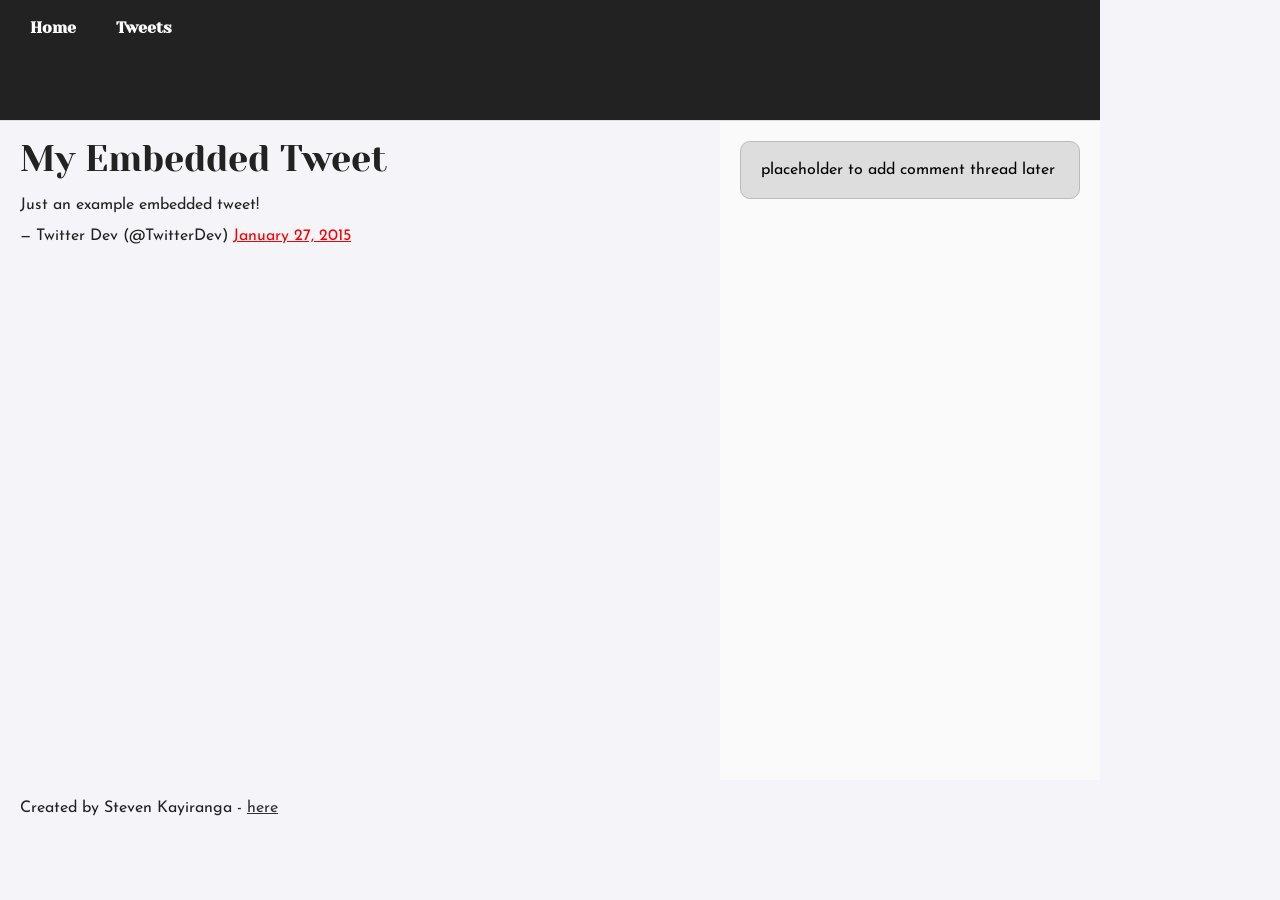
<file: css_basic/tweets.html>
<!DOCTYPE html>
<html lang="en">
<head>
    <meta charset="UTF-8">
    <meta name="viewport" content="width=device-width, initial-scale=1.0">
    <title>Tweets</title>

    <link href="base.css" rel="stylesheet">
    <link href="styles.css" rel="stylesheet">
</head>
<body>
    <header>
        <ul>
            <li><a href="index.html">Home</a></li>
            <li><a href="tweets.html">Tweets</a></li>
        </ul>
    </header>

    <main>
        <article>
            <h1>My Embedded Tweet</h1>

            <blockquote class="twitter-tweet">
                <p lang="en" dir="ltr">Just an example embedded tweet!</p>
                — Twitter Dev (@TwitterDev)
                <a href="https://twitter.com/TwitterDev/status/560070183650213889">January 27, 2015</a>
            </blockquote>
            <script async src="https://platform.twitter.com/widgets.js" charset="utf-8"></script>

        </article>

        <aside>
            <p>placeholder to add comment thread later</p>
        </aside>
    </main>

    <footer>
        <p>Created by Steven Kayiranga - <a href="https://www.google.com" target="_blank">here</a></p>
    </footer>
</body>
</html>
</file>
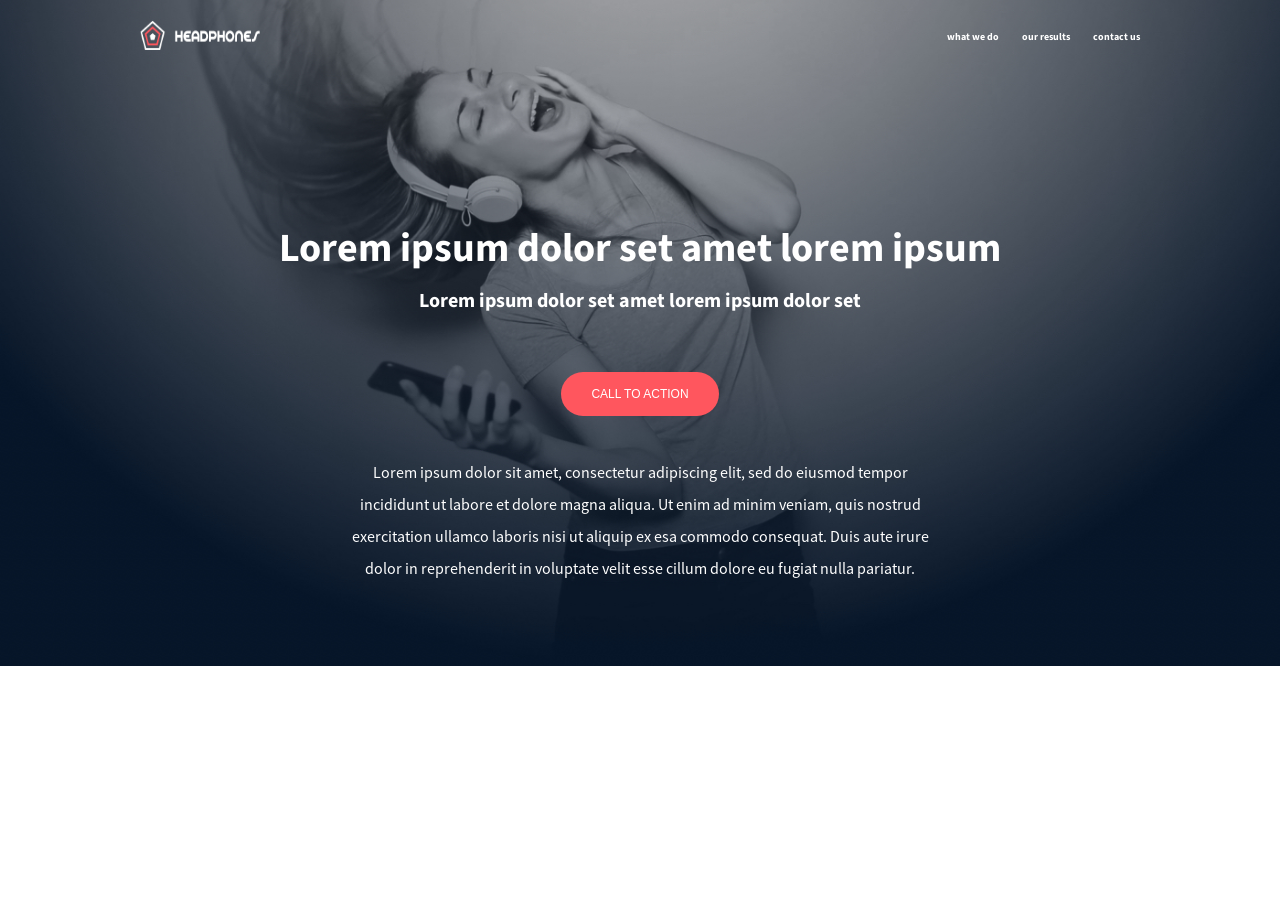
<file: headphones/0-index.html>
<!DOCTYPE html>
<html lang="en">
<head>
    <meta charset="UTF-8">
    <title>Headphones Website</title>
    <link rel="stylesheet" href="0-styles.css">

    <!-- SourceSansPro Black Font -->
    <link href="https://fonts.googleapis.com/css2?family=Source+Sans+Pro:wght@900&display=swap" rel="stylesheet">
</head>

<body>
    <header>
        <div class="container header-content">
            <div class="logo">
                <img src="logo_headphones.png" alt="Logo">
            </div>

            <nav class="nav-links">
                <a href="#">what we do</a>
                <a href="#">our results</a>
                <a href="#">contact us</a>
            </nav>
        </div>
    </header>

    <section class="hero container">
        <h1>Lorem ipsum dolor set amet lorem ipsum</h1>
        <h2>Lorem ipsum dolor set amet lorem ipsum dolor set</h2>

        <button class="cta-btn">CALL TO ACTION</button>

        <p class="welcome-text">
            Lorem ipsum dolor sit amet, consectetur adipiscing elit, sed do eiusmod tempor incididunt ut labore et dolore magna aliqua. Ut enim ad minim veniam, quis nostrud exercitation ullamco laboris nisi ut aliquip ex esa commodo consequat. Duis aute irure dolor in reprehenderit in voluptate velit esse cillum dolore eu fugiat nulla pariatur.
        </p>
    </section>

</body>
</html>
</file>
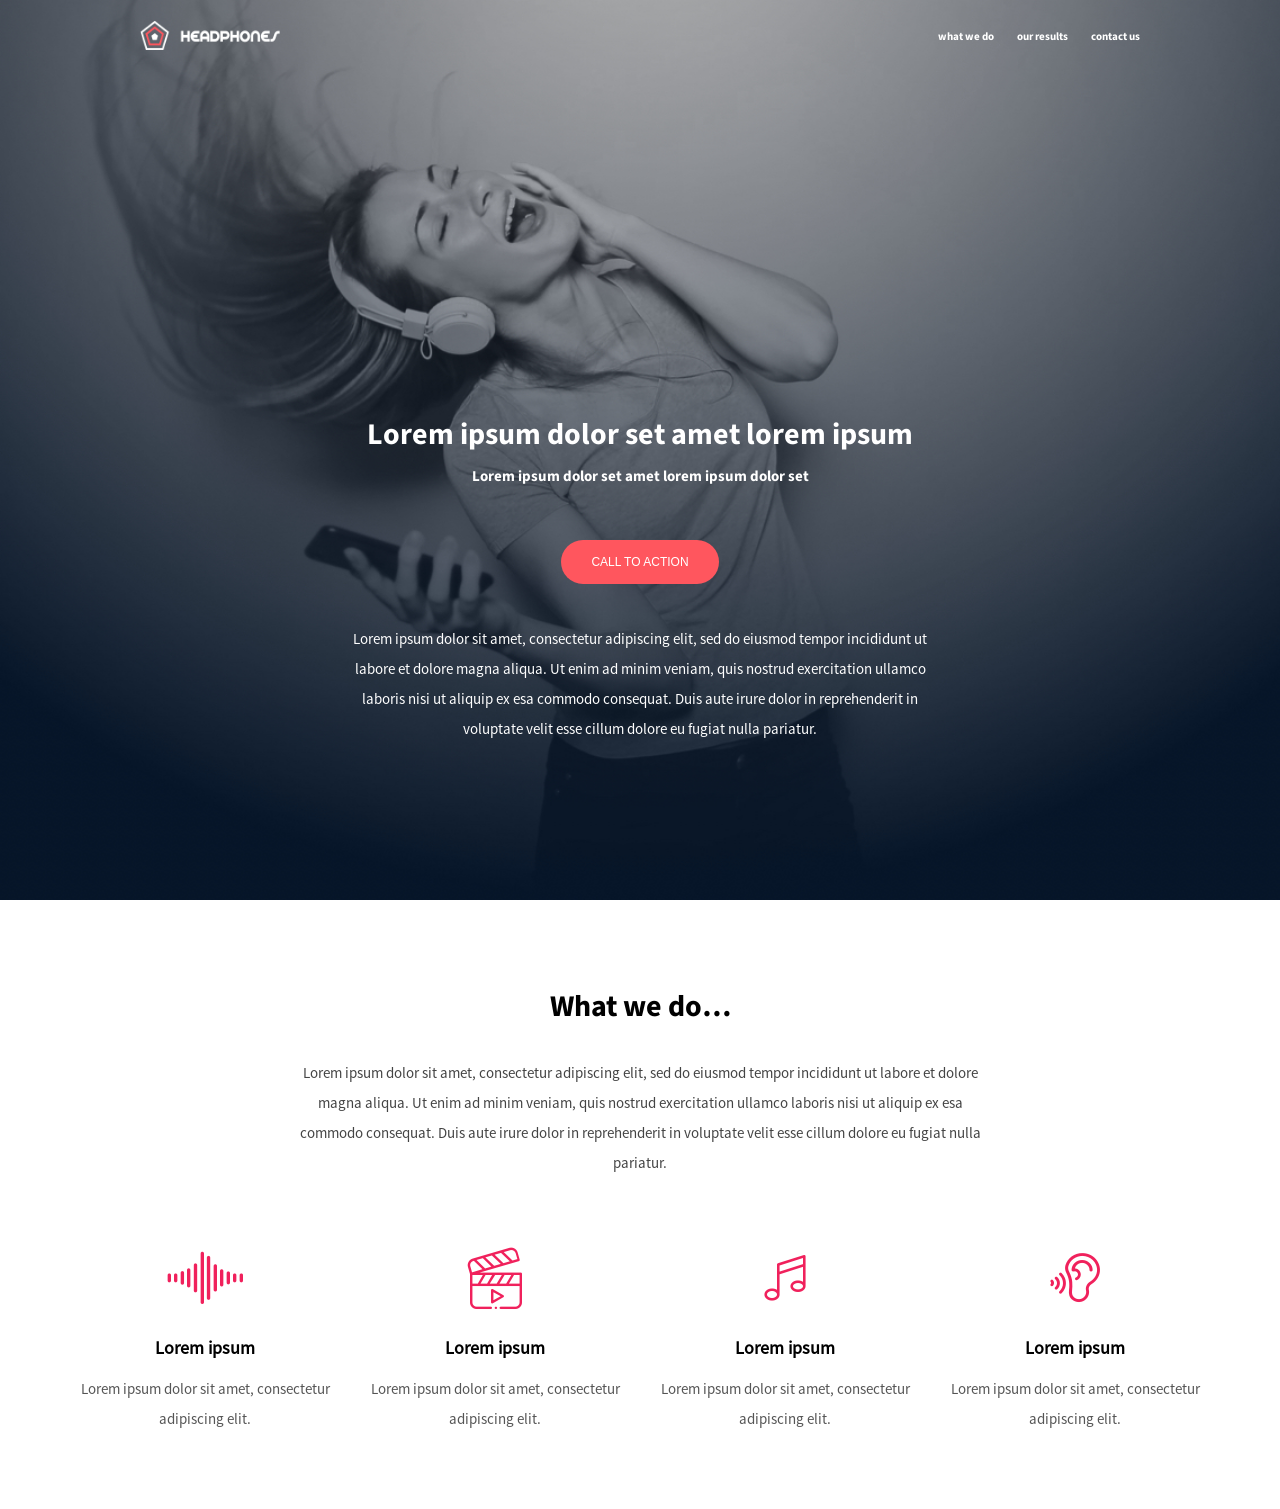
<file: headphones/1-index.html>
<!DOCTYPE html>
<html lang="en">
<head>
    <meta charset="UTF-8">
    <title>Headphones Website</title>
    <link rel="stylesheet" href="1-styles.css">
    <!-- SourceSansPro Black Font -->
    <link href="https://fonts.googleapis.com/css2?family=Source+Sans+Pro:wght@900&display=swap" rel="stylesheet">
</head>

<body>
    <div class="top-section"
     <header>
        <div class="container header-content">
            <div class="logo">
                <img src="logo_headphones.png" alt="Logo">
            </div>

            <nav class="nav-links">
                <a href="#">what we do</a>
                <a href="#">our results</a>
                <a href="#">contact us</a>
            </nav>
        </div>
     </header>

    <section class="hero container">
        <h1>Lorem ipsum dolor set amet lorem ipsum</h1>
        <h2>Lorem ipsum dolor set amet lorem ipsum dolor set</h2>

        <button class="cta-btn">CALL TO ACTION</button>

        <p class="welcome-text">
            Lorem ipsum dolor sit amet, consectetur adipiscing elit, sed do eiusmod tempor incididunt ut labore et dolore magna aliqua. Ut enim ad minim veniam, quis nostrud exercitation ullamco laboris nisi ut aliquip ex esa commodo consequat. Duis aute irure dolor in reprehenderit in voluptate velit esse cillum dolore eu fugiat nulla pariatur.
        </p>
    </section>
</div>

    <!-- WHAT WE DO SECTION -->
<section id="what-we-do" class="what-section">
    <h2>What we do…</h2>

    <p class="what-desc">
        Lorem ipsum dolor sit amet, consectetur adipiscing elit, sed do eiusmod tempor incididunt ut labore et dolore magna aliqua. Ut enim ad minim veniam, quis nostrud exercitation ullamco laboris nisi ut aliquip ex esa commodo consequat. Duis aute irure dolor in reprehenderit in voluptate velit esse cillum dolore eu fugiat nulla pariatur.
    </p>

    <div class="icon-row">
        <div class="icon-box">
            <i class="icon-e90e"></i>
            <h3>Lorem ipsum</h3>
            <p>Lorem ipsum dolor sit amet, consectetur adipiscing elit.</p>
        </div>

        <div class="icon-box">
            <i class="icon-e910"></i>
            <h3>Lorem ipsum</h3>
            <p>Lorem ipsum dolor sit amet, consectetur adipiscing elit.</p>
        </div>

        <div class="icon-box">
            <i class="icon-e90d"></i>
            <h3>Lorem ipsum</h3>
            <p>Lorem ipsum dolor sit amet, consectetur adipiscing elit.</p>
        </div>

        <div class="icon-box">
            <i class="icon-e909"></i>
            <h3>Lorem ipsum</h3>
            <p>Lorem ipsum dolor sit amet, consectetur adipiscing elit.</p>
        </div>
    </div>
</section>

</body>
</html>

</body>
</html>
</file>
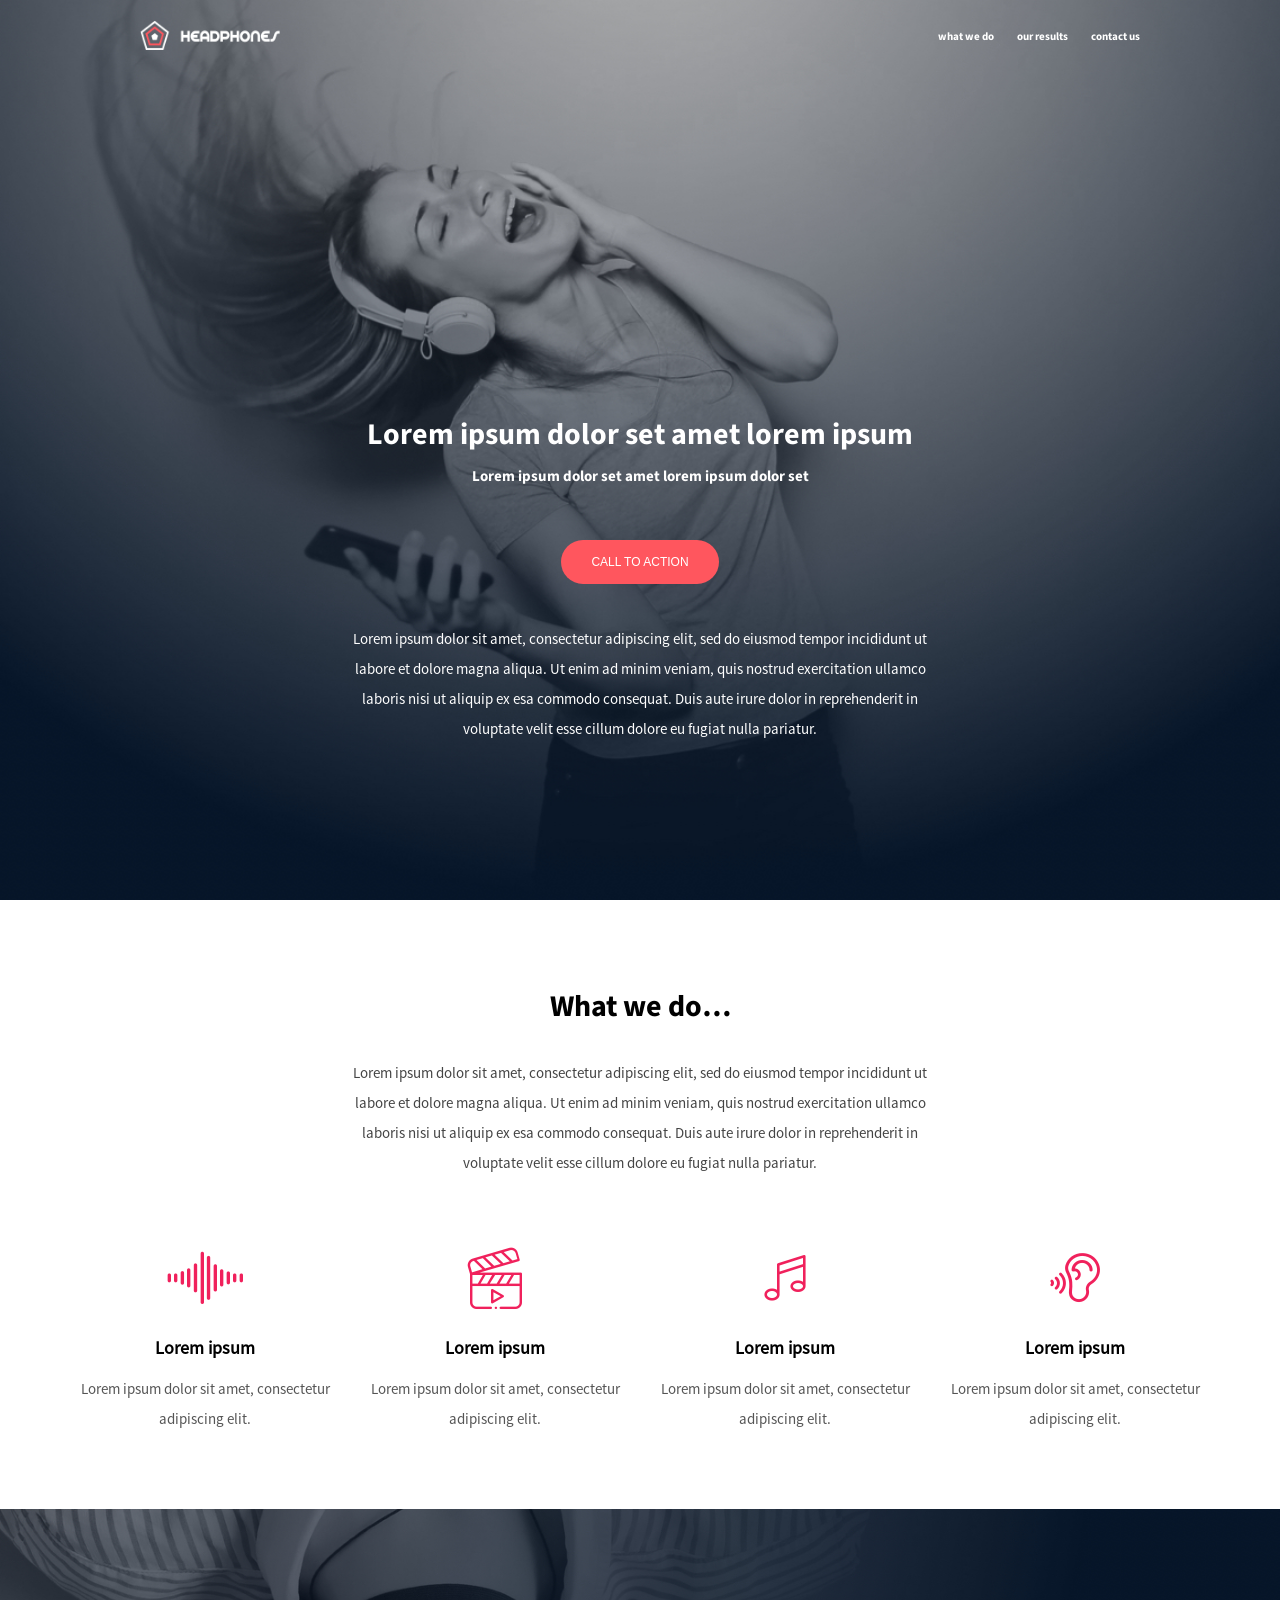
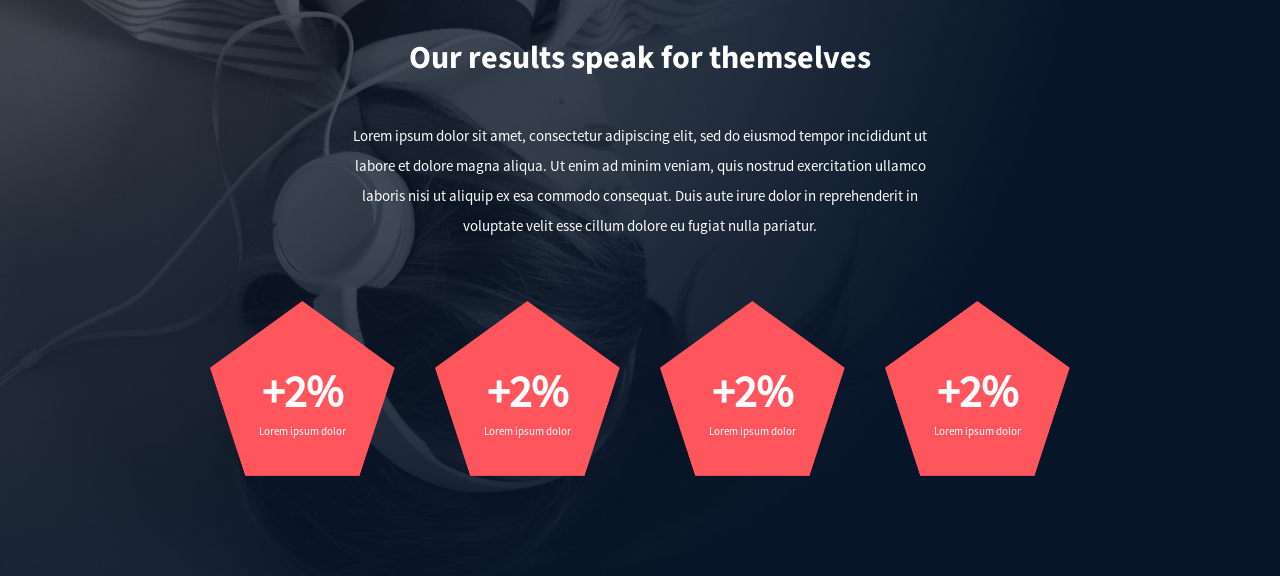
<file: headphones/2-index.html>
<!DOCTYPE html>
<html lang="en">
<head>
    <meta charset="UTF-8">
    <title>Headphones Website</title>
    <link rel="stylesheet" href="2-styles.css">
    <!-- SourceSansPro Black Font -->
    <link href="https://fonts.googleapis.com/css2?family=Source+Sans+Pro:wght@900&display=swap" rel="stylesheet">
</head>

<body>
    <div class="top-section"
     <header>
        <div class="container header-content">
            <div class="logo">
                <img src="logo_headphones.png" alt="Logo">
            </div>

            <nav class="nav-links">
                <a href="#">what we do</a>
                <a href="#">our results</a>
                <a href="#">contact us</a>
            </nav>
        </div>
     </header>

    <section class="hero container">
        <h1>Lorem ipsum dolor set amet lorem ipsum</h1>
        <h2>Lorem ipsum dolor set amet lorem ipsum dolor set</h2>

        <button class="cta-btn">CALL TO ACTION</button>

        <p class="welcome-text">
            Lorem ipsum dolor sit amet, consectetur adipiscing elit, sed do eiusmod tempor incididunt ut labore et dolore magna aliqua. Ut enim ad minim veniam, quis nostrud exercitation ullamco laboris nisi ut aliquip ex esa commodo consequat. Duis aute irure dolor in reprehenderit in voluptate velit esse cillum dolore eu fugiat nulla pariatur.
        </p>
    </section>
</div>

    <!-- WHAT WE DO SECTION -->
<section id="what-we-do" class="what-section">
    <h2>What we do…</h2>

    <p class="what-desc">
        Lorem ipsum dolor sit amet, consectetur adipiscing elit, sed do eiusmod tempor incididunt ut labore et dolore magna aliqua. Ut enim ad minim veniam, quis nostrud exercitation ullamco laboris nisi ut aliquip ex esa commodo consequat. Duis aute irure dolor in reprehenderit in voluptate velit esse cillum dolore eu fugiat nulla pariatur.
    </p>

    <div class="icon-row">
        <div class="icon-box">
            <i class="icon-e90e"></i>
            <h3>Lorem ipsum</h3>
            <p>Lorem ipsum dolor sit amet, consectetur adipiscing elit.</p>
        </div>

        <div class="icon-box">
            <i class="icon-e910"></i>
            <h3>Lorem ipsum</h3>
            <p>Lorem ipsum dolor sit amet, consectetur adipiscing elit.</p>
        </div>

        <div class="icon-box">
            <i class="icon-e90d"></i>
            <h3>Lorem ipsum</h3>
            <p>Lorem ipsum dolor sit amet, consectetur adipiscing elit.</p>
        </div>

        <div class="icon-box">
            <i class="icon-e909"></i>
            <h3>Lorem ipsum</h3>
            <p>Lorem ipsum dolor sit amet, consectetur adipiscing elit.</p>
        </div>
    </div>
</section>

<!-- OUR RESULTS SECTION -->
<section id="our-results" class="results-section">
    <div class="results-content">
        <h2>Our results speak for themselves</h2>

        <p class="results-text">
            Lorem ipsum dolor sit amet, consectetur adipiscing elit, sed do eiusmod tempor 
            incididunt ut labore et dolore magna aliqua. Ut enim ad minim veniam, quis 
            nostrud exercitation ullamco laboris nisi ut aliquip ex esa commodo consequat. 
            Duis aute irure dolor in reprehenderit in voluptate velit esse cillum dolore eu 
            fugiat nulla pariatur.
        </p>

        <div class="pentagon-row">
            <div class="pentagon-item">
                <div class="pentagon-img">
                    <img src="pentagone.png" alt="pentagon">
                    <div class="pentagon-text">
                        <h3>+2%</h3>
                        <p>Lorem ipsum dolor</p>
                    </div>
                </div>
            </div>

            <div class="pentagon-item">
                <div class="pentagon-img">
                    <img src="pentagone.png" alt="pentagon">
                    <div class="pentagon-text">
                        <h3>+2%</h3>
                        <p>Lorem ipsum dolor</p>
                    </div>
                </div>
            </div>

            <div class="pentagon-item">
                <div class="pentagon-img">
                    <img src="pentagone.png" alt="pentagon">
                    <div class="pentagon-text">
                        <h3>+2%</h3>
                        <p>Lorem ipsum dolor</p>
                    </div>
                </div>
            </div>

            <div class="pentagon-item">
                <div class="pentagon-img">
                    <img src="pentagone.png" alt="pentagon">
                    <div class="pentagon-text">
                        <h3>+2%</h3>
                        <p>Lorem ipsum dolor</p>
                    </div>
                </div>
            </div>
        </div>

    </div>
</section>

</body>
</html>
</file>
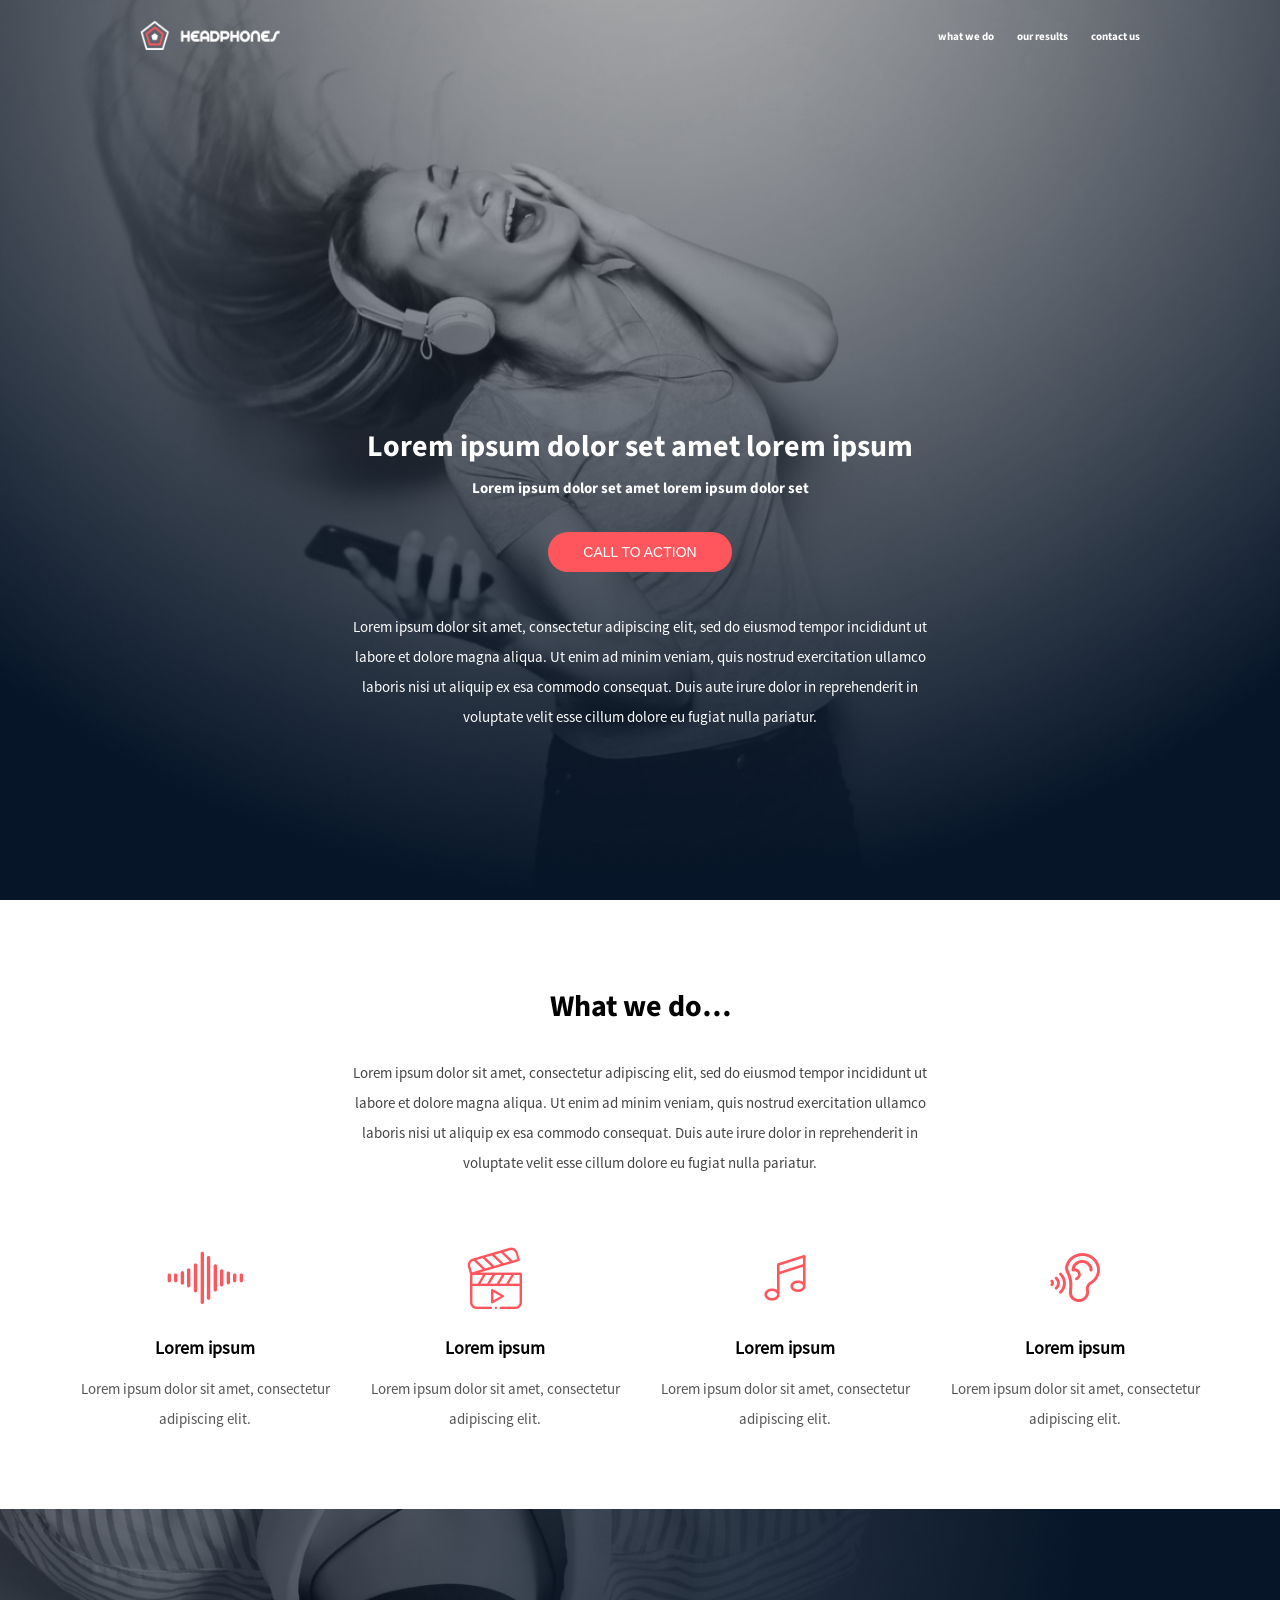
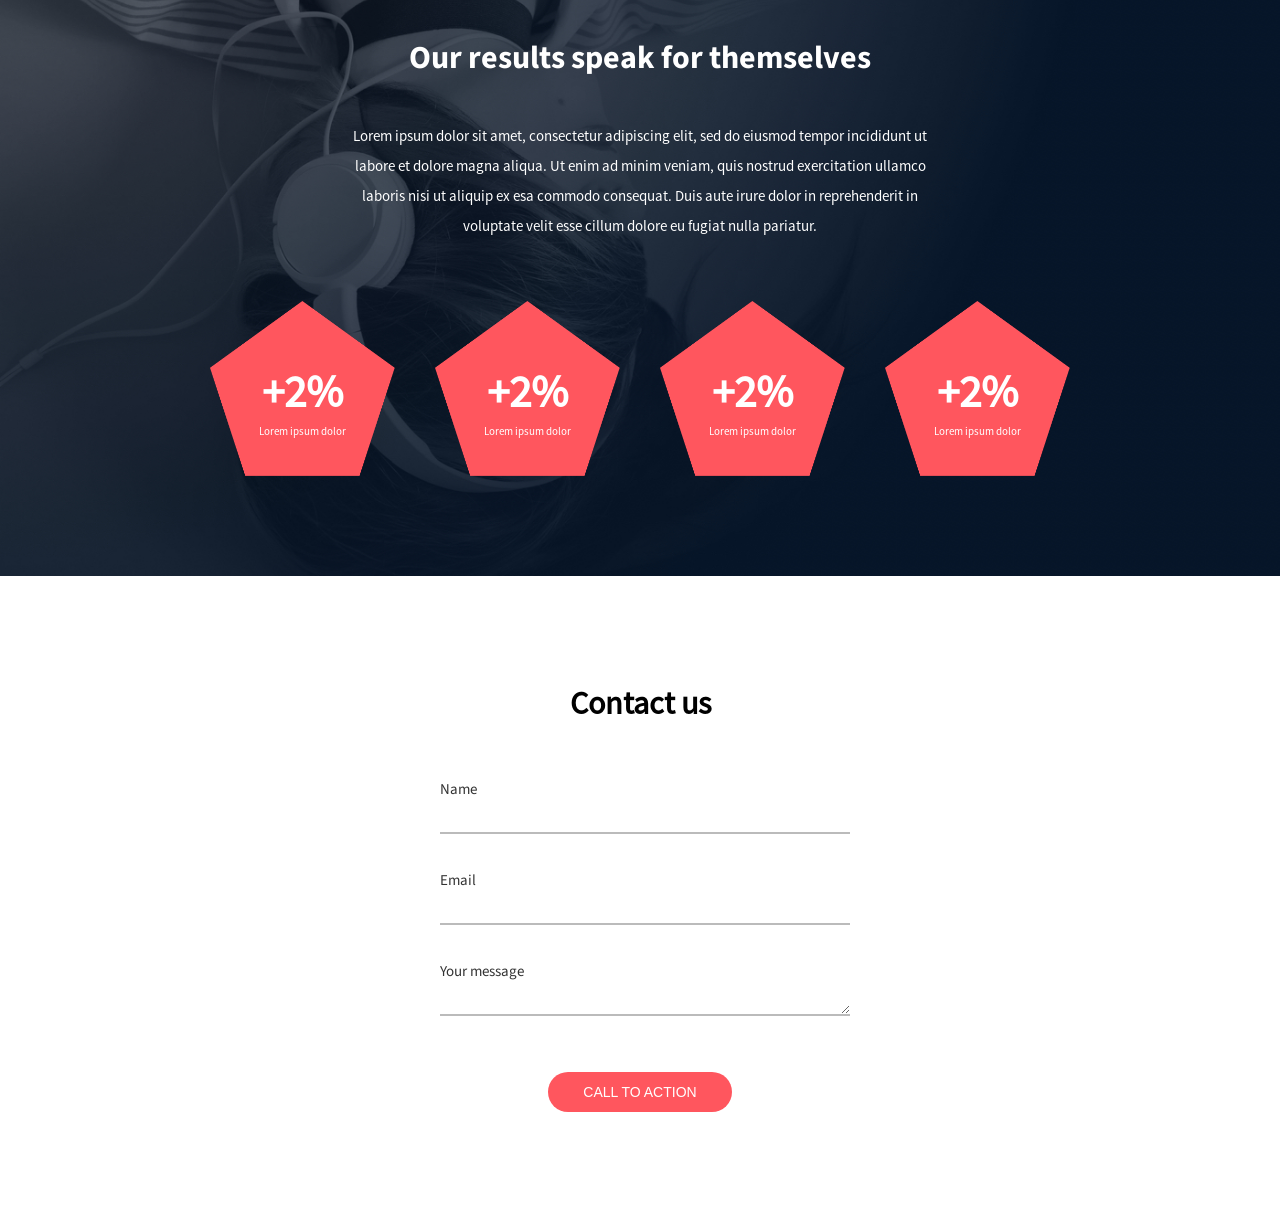
<file: headphones/3-index.html>
<!DOCTYPE html>
<html lang="en">
<head>
    <meta charset="UTF-8">
    <title>Headphones Website</title>
    <link rel="stylesheet" href="3-styles.css">
    <!-- SourceSansPro Black Font -->
    <link href="https://fonts.googleapis.com/css2?family=Source+Sans+Pro:wght@900&display=swap" rel="stylesheet">
</head>

<body>
    <div class="top-section"
     <header>
        <div class="container header-content">
            <div class="logo">
                <img src="logo_headphones.png" alt="Logo">
            </div>

            <nav class="nav-links">
                <a href="#">what we do</a>
                <a href="#">our results</a>
                <a href="#">contact us</a>
            </nav>
        </div>
     </header>

    <section class="hero container">
        <h1>Lorem ipsum dolor set amet lorem ipsum</h1>
        <h2>Lorem ipsum dolor set amet lorem ipsum dolor set</h2>

        <button class="cta-btn">CALL TO ACTION</button>

        <p class="welcome-text">
            Lorem ipsum dolor sit amet, consectetur adipiscing elit, sed do eiusmod tempor incididunt ut labore et dolore magna aliqua. Ut enim ad minim veniam, quis nostrud exercitation ullamco laboris nisi ut aliquip ex esa commodo consequat. Duis aute irure dolor in reprehenderit in voluptate velit esse cillum dolore eu fugiat nulla pariatur.
        </p>
    </section>
</div>

    <!-- WHAT WE DO SECTION -->
<section id="what-we-do" class="what-section">
    <h2>What we do…</h2>

    <p class="what-desc">
        Lorem ipsum dolor sit amet, consectetur adipiscing elit, sed do eiusmod tempor incididunt ut labore et dolore magna aliqua. Ut enim ad minim veniam, quis nostrud exercitation ullamco laboris nisi ut aliquip ex esa commodo consequat. Duis aute irure dolor in reprehenderit in voluptate velit esse cillum dolore eu fugiat nulla pariatur.
    </p>

    <div class="icon-row">
        <div class="icon-box">
            <i class="icon-e90e"></i>
            <h3>Lorem ipsum</h3>
            <p>Lorem ipsum dolor sit amet, consectetur adipiscing elit.</p>
        </div>

        <div class="icon-box">
            <i class="icon-e910"></i>
            <h3>Lorem ipsum</h3>
            <p>Lorem ipsum dolor sit amet, consectetur adipiscing elit.</p>
        </div>

        <div class="icon-box">
            <i class="icon-e90d"></i>
            <h3>Lorem ipsum</h3>
            <p>Lorem ipsum dolor sit amet, consectetur adipiscing elit.</p>
        </div>

        <div class="icon-box">
            <i class="icon-e909"></i>
            <h3>Lorem ipsum</h3>
            <p>Lorem ipsum dolor sit amet, consectetur adipiscing elit.</p>
        </div>
    </div>
</section>

<!-- OUR RESULTS SECTION -->
<section id="our-results" class="results-section">
    <div class="results-content">
        <h2>Our results speak for themselves</h2>

        <p class="results-text">
            Lorem ipsum dolor sit amet, consectetur adipiscing elit, sed do eiusmod tempor 
            incididunt ut labore et dolore magna aliqua. Ut enim ad minim veniam, quis 
            nostrud exercitation ullamco laboris nisi ut aliquip ex esa commodo consequat. 
            Duis aute irure dolor in reprehenderit in voluptate velit esse cillum dolore eu 
            fugiat nulla pariatur.
        </p>

        <div class="pentagon-row">
            <div class="pentagon-item">
                <div class="pentagon-img">
                    <img src="pentagone.png" alt="pentagon">
                    <div class="pentagon-text">
                        <h3>+2%</h3>
                        <p>Lorem ipsum dolor</p>
                    </div>
                </div>
            </div>

            <div class="pentagon-item">
                <div class="pentagon-img">
                    <img src="pentagone.png" alt="pentagon">
                    <div class="pentagon-text">
                        <h3>+2%</h3>
                        <p>Lorem ipsum dolor</p>
                    </div>
                </div>
            </div>

            <div class="pentagon-item">
                <div class="pentagon-img">
                    <img src="pentagone.png" alt="pentagon">
                    <div class="pentagon-text">
                        <h3>+2%</h3>
                        <p>Lorem ipsum dolor</p>
                    </div>
                </div>
            </div>

            <div class="pentagon-item">
                <div class="pentagon-img">
                    <img src="pentagone.png" alt="pentagon">
                    <div class="pentagon-text">
                        <h3>+2%</h3>
                        <p>Lorem ipsum dolor</p>
                    </div>
                </div>
            </div>
        </div>

    </div>
</section>
<!--Contact Section-->
<section class="contact-section" id="contact">
    <h2>Contact us</h2>

    <form class="contact-form">
        <div class="form-group">
            <label>Name</label>
            <input type="text" required>
        </div>

        <div class="form-group">
            <label>Email</label>
            <input type="email" required>
        </div>

        <div class="form-group">
            <label>Your message</label>
            <textarea rows="1" required></textarea>
        </div>

        <button class="cta-btn">CALL TO ACTION</button>
    </form>
</section>


</body>
</html>
</file>
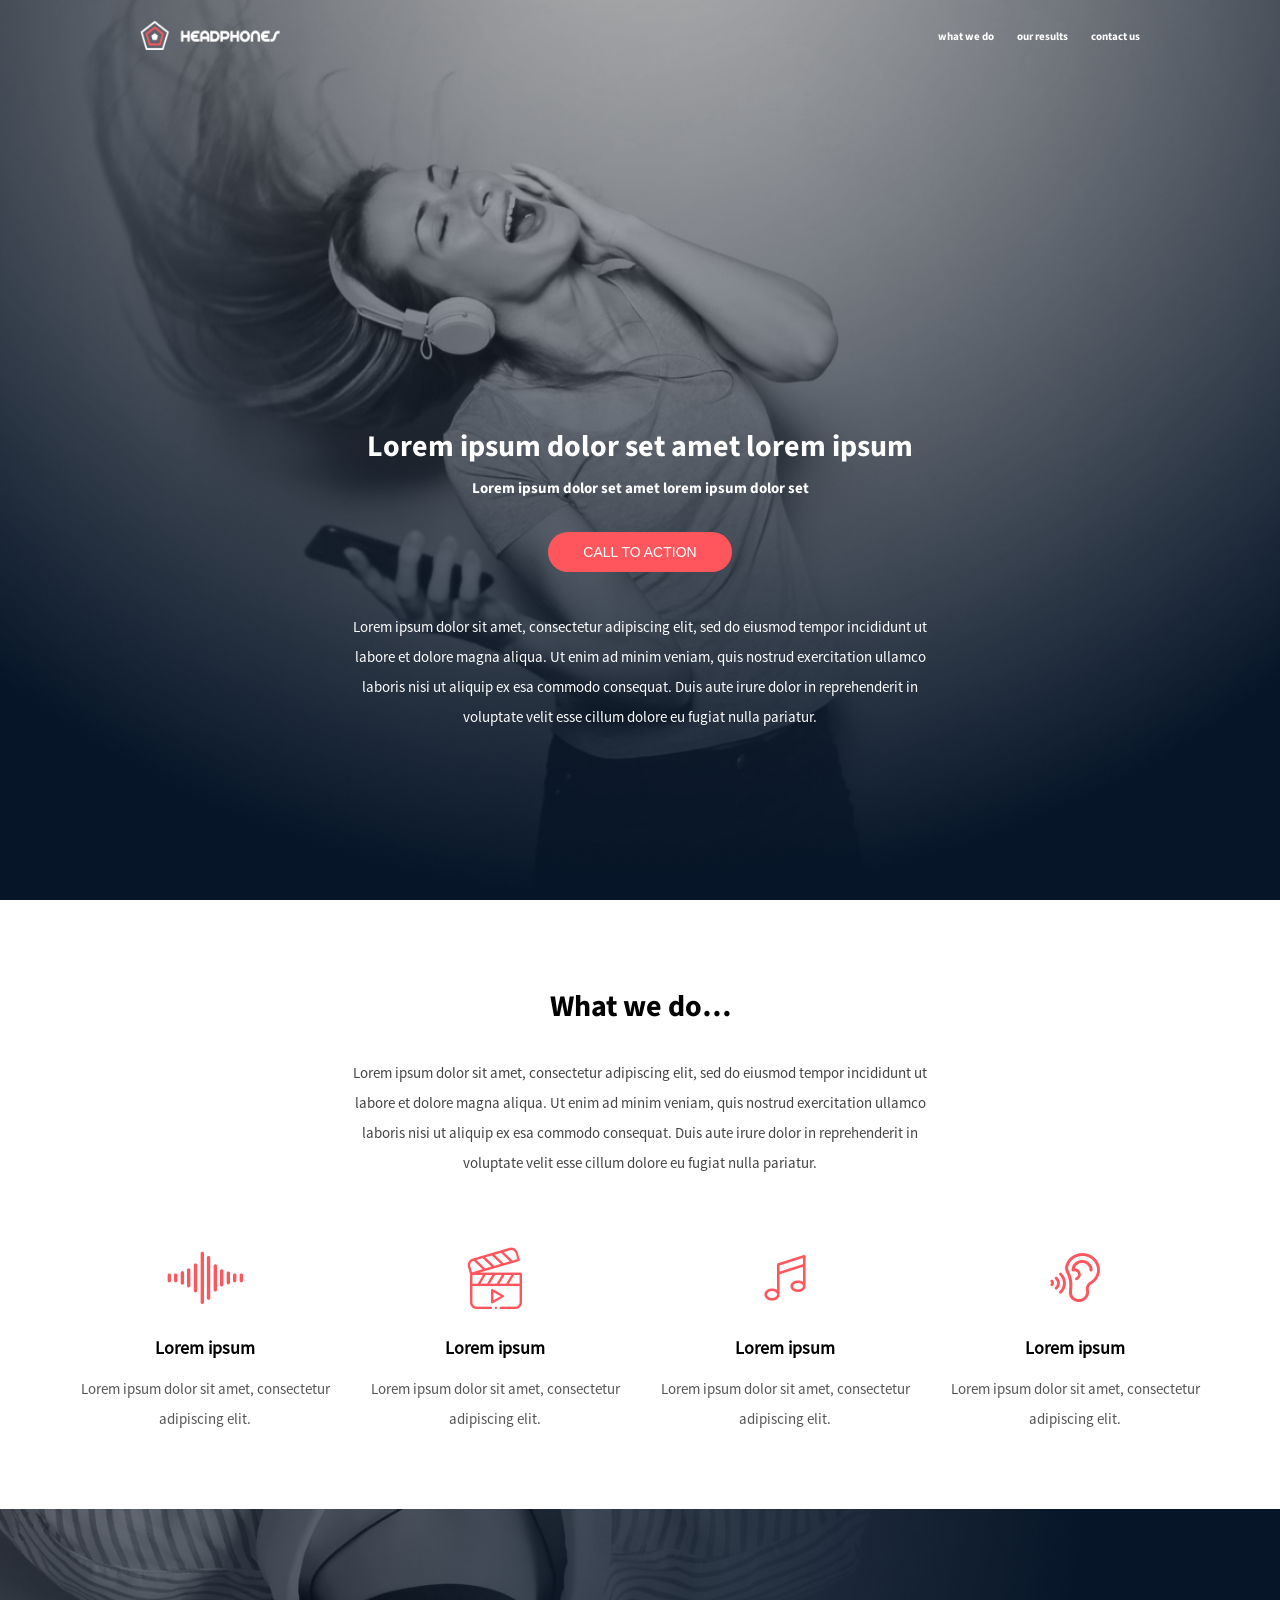
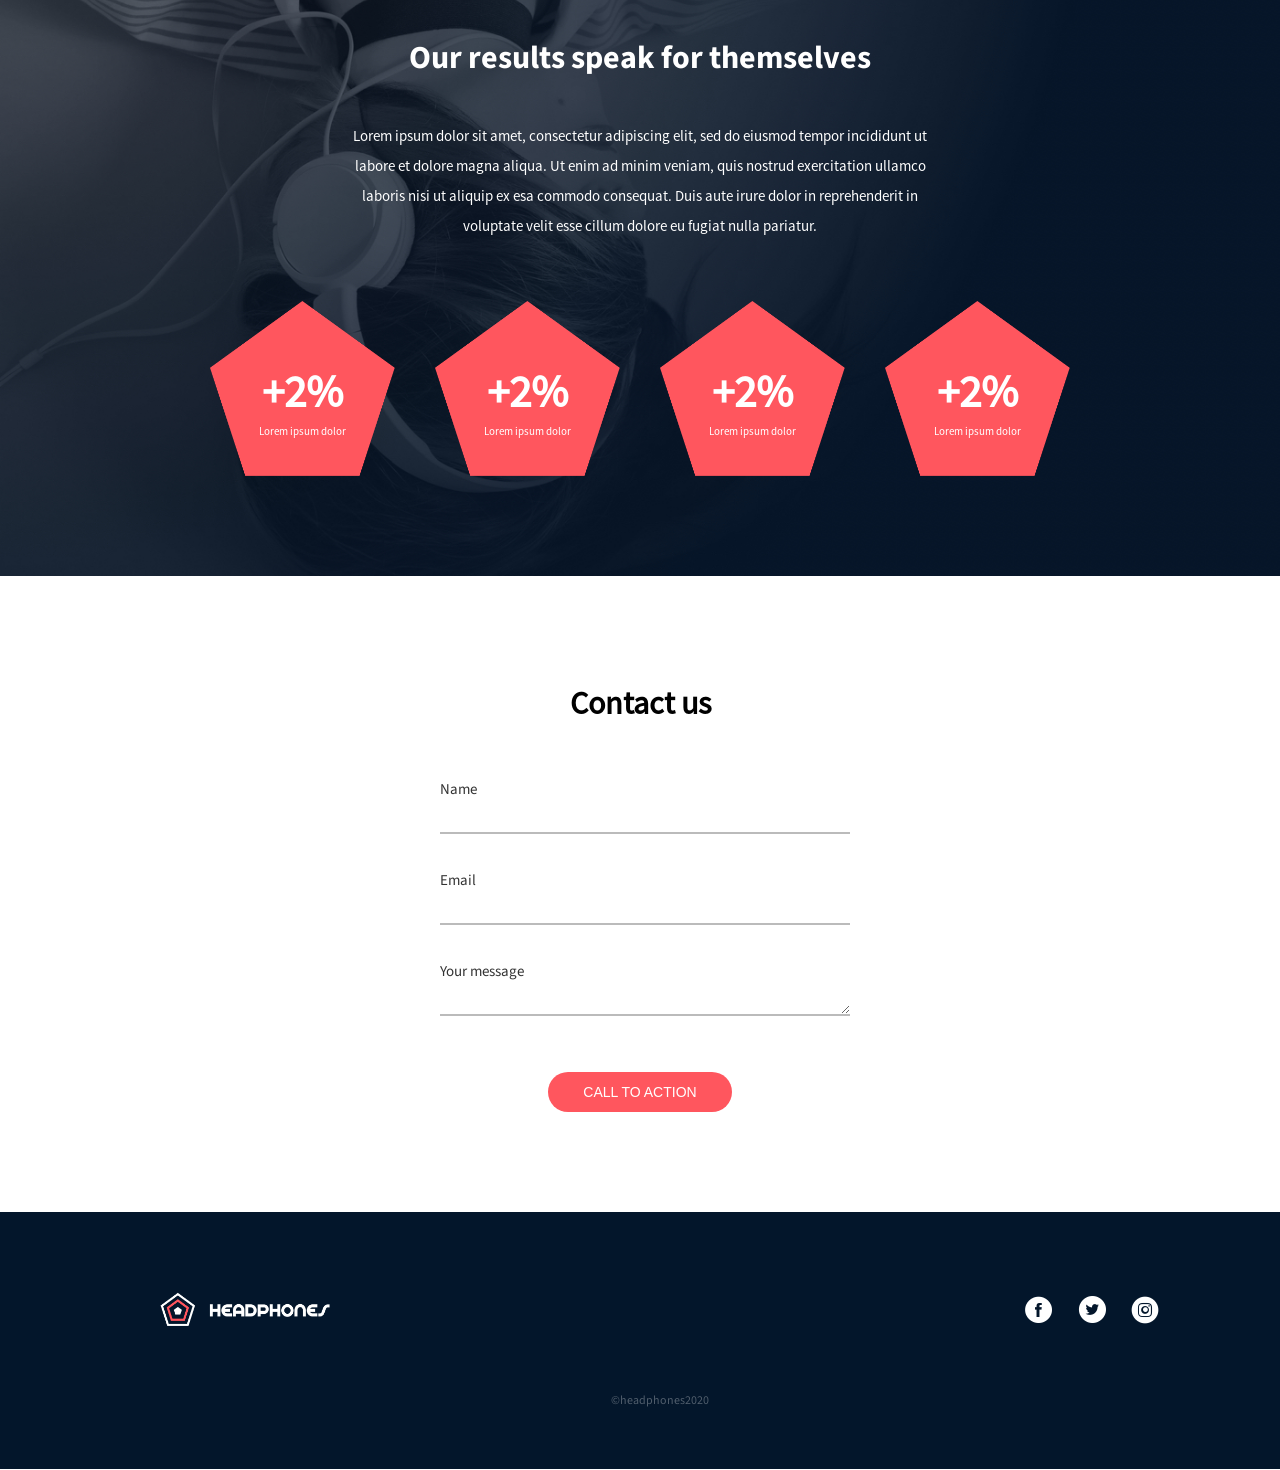
<file: headphones/4-index.html>
<!DOCTYPE html>
<html lang="en">
<head>
    <meta charset="UTF-8">
    <title>Headphones Website</title>
    <link rel="stylesheet" href="4-styles.css">
    <!-- SourceSansPro Black Font -->
    <link href="https://fonts.googleapis.com/css2?family=Source+Sans+Pro:wght@900&display=swap" rel="stylesheet">
</head>

<body>
    <div class="top-section"
     <header>
        <div class="container header-content">
            <div class="logo">
                <img src="logo_headphones.png" alt="Logo">
            </div>

            <nav class="nav-links">
                <a href="#">what we do</a>
                <a href="#">our results</a>
                <a href="#">contact us</a>
            </nav>
        </div>
     </header>

    <section class="hero container">
        <h1>Lorem ipsum dolor set amet lorem ipsum</h1>
        <h2>Lorem ipsum dolor set amet lorem ipsum dolor set</h2>

        <button class="cta-btn">CALL TO ACTION</button>

        <p class="welcome-text">
            Lorem ipsum dolor sit amet, consectetur adipiscing elit, sed do eiusmod tempor incididunt ut labore et dolore magna aliqua. Ut enim ad minim veniam, quis nostrud exercitation ullamco laboris nisi ut aliquip ex esa commodo consequat. Duis aute irure dolor in reprehenderit in voluptate velit esse cillum dolore eu fugiat nulla pariatur.
        </p>
    </section>
</div>

    <!-- WHAT WE DO SECTION -->
<section id="what-we-do" class="what-section">
    <h2>What we do…</h2>

    <p class="what-desc">
        Lorem ipsum dolor sit amet, consectetur adipiscing elit, sed do eiusmod tempor incididunt ut labore et dolore magna aliqua. Ut enim ad minim veniam, quis nostrud exercitation ullamco laboris nisi ut aliquip ex esa commodo consequat. Duis aute irure dolor in reprehenderit in voluptate velit esse cillum dolore eu fugiat nulla pariatur.
    </p>

    <div class="icon-row">
        <div class="icon-box">
            <i class="icon-e90e"></i>
            <h3>Lorem ipsum</h3>
            <p>Lorem ipsum dolor sit amet, consectetur adipiscing elit.</p>
        </div>

        <div class="icon-box">
            <i class="icon-e910"></i>
            <h3>Lorem ipsum</h3>
            <p>Lorem ipsum dolor sit amet, consectetur adipiscing elit.</p>
        </div>

        <div class="icon-box">
            <i class="icon-e90d"></i>
            <h3>Lorem ipsum</h3>
            <p>Lorem ipsum dolor sit amet, consectetur adipiscing elit.</p>
        </div>

        <div class="icon-box">
            <i class="icon-e909"></i>
            <h3>Lorem ipsum</h3>
            <p>Lorem ipsum dolor sit amet, consectetur adipiscing elit.</p>
        </div>
    </div>
</section>

<!-- OUR RESULTS SECTION -->
<section id="our-results" class="results-section">
    <div class="results-content">
        <h2>Our results speak for themselves</h2>

        <p class="results-text">
            Lorem ipsum dolor sit amet, consectetur adipiscing elit, sed do eiusmod tempor 
            incididunt ut labore et dolore magna aliqua. Ut enim ad minim veniam, quis 
            nostrud exercitation ullamco laboris nisi ut aliquip ex esa commodo consequat. 
            Duis aute irure dolor in reprehenderit in voluptate velit esse cillum dolore eu 
            fugiat nulla pariatur.
        </p>

        <div class="pentagon-row">
            <div class="pentagon-item">
                <div class="pentagon-img">
                    <img src="pentagone.png" alt="pentagon">
                    <div class="pentagon-text">
                        <h3>+2%</h3>
                        <p>Lorem ipsum dolor</p>
                    </div>
                </div>
            </div>

            <div class="pentagon-item">
                <div class="pentagon-img">
                    <img src="pentagone.png" alt="pentagon">
                    <div class="pentagon-text">
                        <h3>+2%</h3>
                        <p>Lorem ipsum dolor</p>
                    </div>
                </div>
            </div>

            <div class="pentagon-item">
                <div class="pentagon-img">
                    <img src="pentagone.png" alt="pentagon">
                    <div class="pentagon-text">
                        <h3>+2%</h3>
                        <p>Lorem ipsum dolor</p>
                    </div>
                </div>
            </div>

            <div class="pentagon-item">
                <div class="pentagon-img">
                    <img src="pentagone.png" alt="pentagon">
                    <div class="pentagon-text">
                        <h3>+2%</h3>
                        <p>Lorem ipsum dolor</p>
                    </div>
                </div>
            </div>
        </div>

    </div>
</section>
<!--Contact Section-->
<section class="contact-section" id="contact">
    <h2>Contact us</h2>

    <form class="contact-form">
        <div class="form-group">
            <label>Name</label>
            <input type="text" required>
        </div>

        <div class="form-group">
            <label>Email</label>
            <input type="email" required>
        </div>

        <div class="form-group">
            <label>Your message</label>
            <textarea rows="1" required></textarea>
        </div>

        <button class="cta-btn">CALL TO ACTION</button>
    </form>
</section>

<!-- ================= FOOTER SECTION ================= -->
<footer class="footer">
    <div class="footer-content">

        <div class="footer-left">
            <img src="logo_headphones.png" alt="Headphones Logo" class="footer-logo">
        </div>

        <div class="footer-right">
            <span class="holberton-icon icon-e908"></span>
            <span class="holberton-icon icon-e90f"></span>
            <span class="holberton-icon icon-e90a"></span>
        </div>

    </div>

    <p class="footer-copy">©headphones2020</p>
</footer>

</body>
</html>
</file>
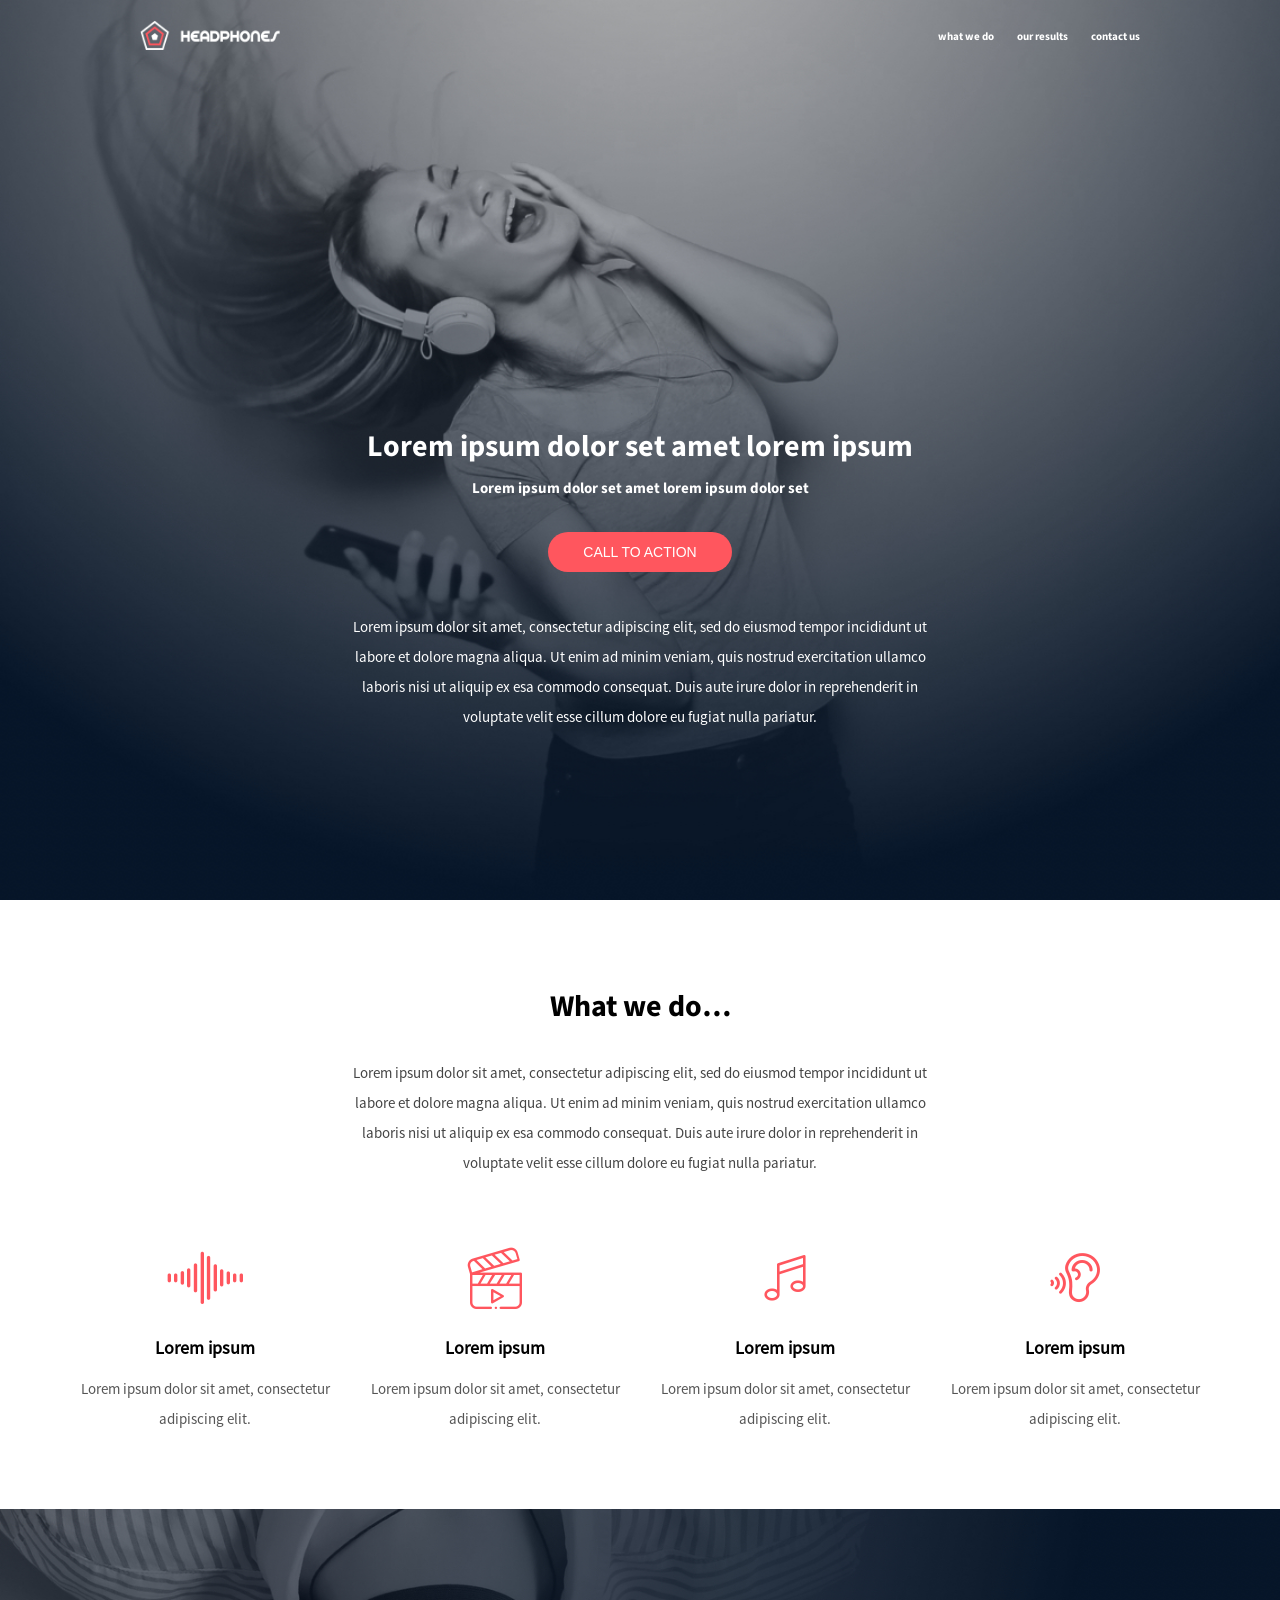
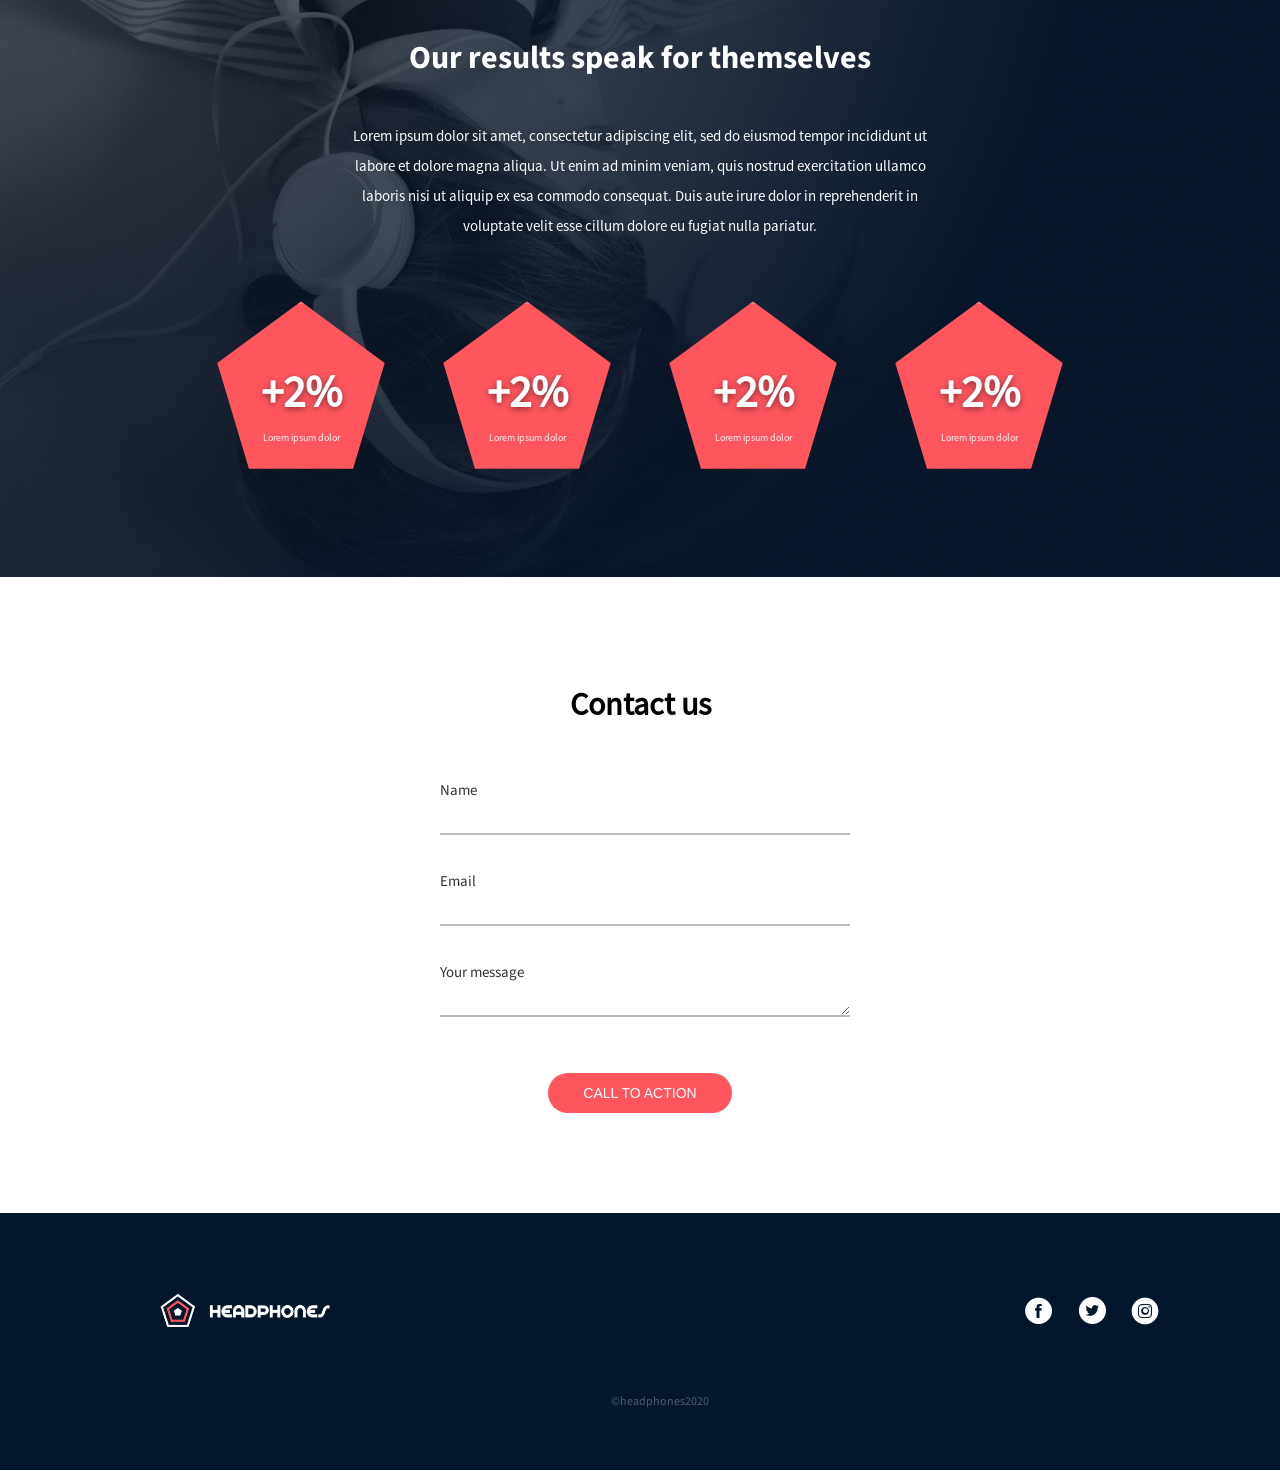
<file: headphones/6-index.html>
<!DOCTYPE html>
<html lang="en">
<head>
    <meta charset="UTF-8">
    <title>Headphones Website</title>
    <link rel="stylesheet" href="6-styles.css">
    <!-- SourceSansPro Black Font -->
    <link href="https://fonts.googleapis.com/css2?family=Source+Sans+Pro:wght@900&display=swap" rel="stylesheet">
</head>

<body>
    <div class="top-section"
     <header>
        <div class="container header-content">
            <div class="logo">
                <img src="logo_headphones.png" alt="Logo">
            </div>

            <nav class="nav-links">
                <a href="#">what we do</a>
                <a href="#">our results</a>
                <a href="#">contact us</a>
            </nav>
        </div>
     </header>

    <section class="hero container">
        <h1>Lorem ipsum dolor set amet lorem ipsum</h1>
        <h2>Lorem ipsum dolor set amet lorem ipsum dolor set</h2>

        <button class="cta-btn">CALL TO ACTION</button>

        <p class="welcome-text">
            Lorem ipsum dolor sit amet, consectetur adipiscing elit, sed do eiusmod tempor incididunt ut labore et dolore magna aliqua. Ut enim ad minim veniam, quis nostrud exercitation ullamco laboris nisi ut aliquip ex esa commodo consequat. Duis aute irure dolor in reprehenderit in voluptate velit esse cillum dolore eu fugiat nulla pariatur.
        </p>
    </section>
</div>

    <!-- WHAT WE DO SECTION -->
<section id="what-we-do" class="what-section">
    <h2>What we do…</h2>

    <p class="what-desc">
        Lorem ipsum dolor sit amet, consectetur adipiscing elit, sed do eiusmod tempor incididunt ut labore et dolore magna aliqua. Ut enim ad minim veniam, quis nostrud exercitation ullamco laboris nisi ut aliquip ex esa commodo consequat. Duis aute irure dolor in reprehenderit in voluptate velit esse cillum dolore eu fugiat nulla pariatur.
    </p>

    <div class="icon-row">
        <div class="icon-box">
            <i class="icon-e90e"></i>
            <h3>Lorem ipsum</h3>
            <p>Lorem ipsum dolor sit amet, consectetur adipiscing elit.</p>
        </div>

        <div class="icon-box">
            <i class="icon-e910"></i>
            <h3>Lorem ipsum</h3>
            <p>Lorem ipsum dolor sit amet, consectetur adipiscing elit.</p>
        </div>

        <div class="icon-box">
            <i class="icon-e90d"></i>
            <h3>Lorem ipsum</h3>
            <p>Lorem ipsum dolor sit amet, consectetur adipiscing elit.</p>
        </div>

        <div class="icon-box">
            <i class="icon-e909"></i>
            <h3>Lorem ipsum</h3>
            <p>Lorem ipsum dolor sit amet, consectetur adipiscing elit.</p>
        </div>
    </div>
</section>

<!-- OUR RESULTS SECTION -->
<section id="our-results" class="results-section">
    <div class="results-content">
        <h2>Our results speak for themselves</h2>

        <p class="results-text">
            Lorem ipsum dolor sit amet, consectetur adipiscing elit, sed do eiusmod tempor 
            incididunt ut labore et dolore magna aliqua. Ut enim ad minim veniam, quis 
            nostrud exercitation ullamco laboris nisi ut aliquip ex esa commodo consequat. 
            Duis aute irure dolor in reprehenderit in voluptate velit esse cillum dolore eu 
            fugiat nulla pariatur.
        </p>

        <div class="pentagon-row">
            <div class="pentagon-item">
                <div class="pentagon" role="img" arial-label="+2% result">
                    <div class="pentagon-text">
                        <h3>+2%</h3>
                        <p>Lorem ipsum dolor</p>
                    </div>
                </div>
            </div>

            <div class="pentagon-item">
                <div class="pentagon"  role="img" arial-label="+2% result">
                    <div class="pentagon-text">
                        <h3>+2%</h3>
                        <p>Lorem ipsum dolor</p>
                    </div>
                </div>
            </div>

            <div class="pentagon-item">
                <div class="pentagon" role="img" arial-label="+2% result">
                    <div class="pentagon-text">
                        <h3>+2%</h3>
                        <p>Lorem ipsum dolor</p>
                    </div>
                </div>
            </div>

            <div class="pentagon-item">
                <div class="pentagon" role="img" arial-label="+2% result">
                    <div class="pentagon-text">
                        <h3>+2%</h3>
                        <p>Lorem ipsum dolor</p>
                    </div>
                </div>
            </div>
        </div>

    </div>
</section>
<!--Contact Section-->
<section class="contact-section" id="contact">
    <h2>Contact us</h2>

    <form class="contact-form">
        <div class="form-group">
            <label>Name</label>
            <input type="text" required>
        </div>

        <div class="form-group">
            <label>Email</label>
            <input type="email" required>
        </div>

        <div class="form-group">
            <label>Your message</label>
            <textarea rows="1" required></textarea>
        </div>

        <button class="cta-btn">CALL TO ACTION</button>
    </form>
</section>

<!-- ================= FOOTER SECTION ================= -->
<footer class="footer">
    <div class="footer-content">

        <div class="footer-left">
            <img src="logo_headphones.png" alt="Headphones Logo" class="footer-logo">
        </div>

        <div class="footer-right">
            <span class="holberton-icon icon-e908"></span>
            <span class="holberton-icon icon-e90f"></span>
            <span class="holberton-icon icon-e90a"></span>
        </div>

    </div>

    <p class="footer-copy">©headphones2020</p>
</footer>

</body>
</html>
</file>
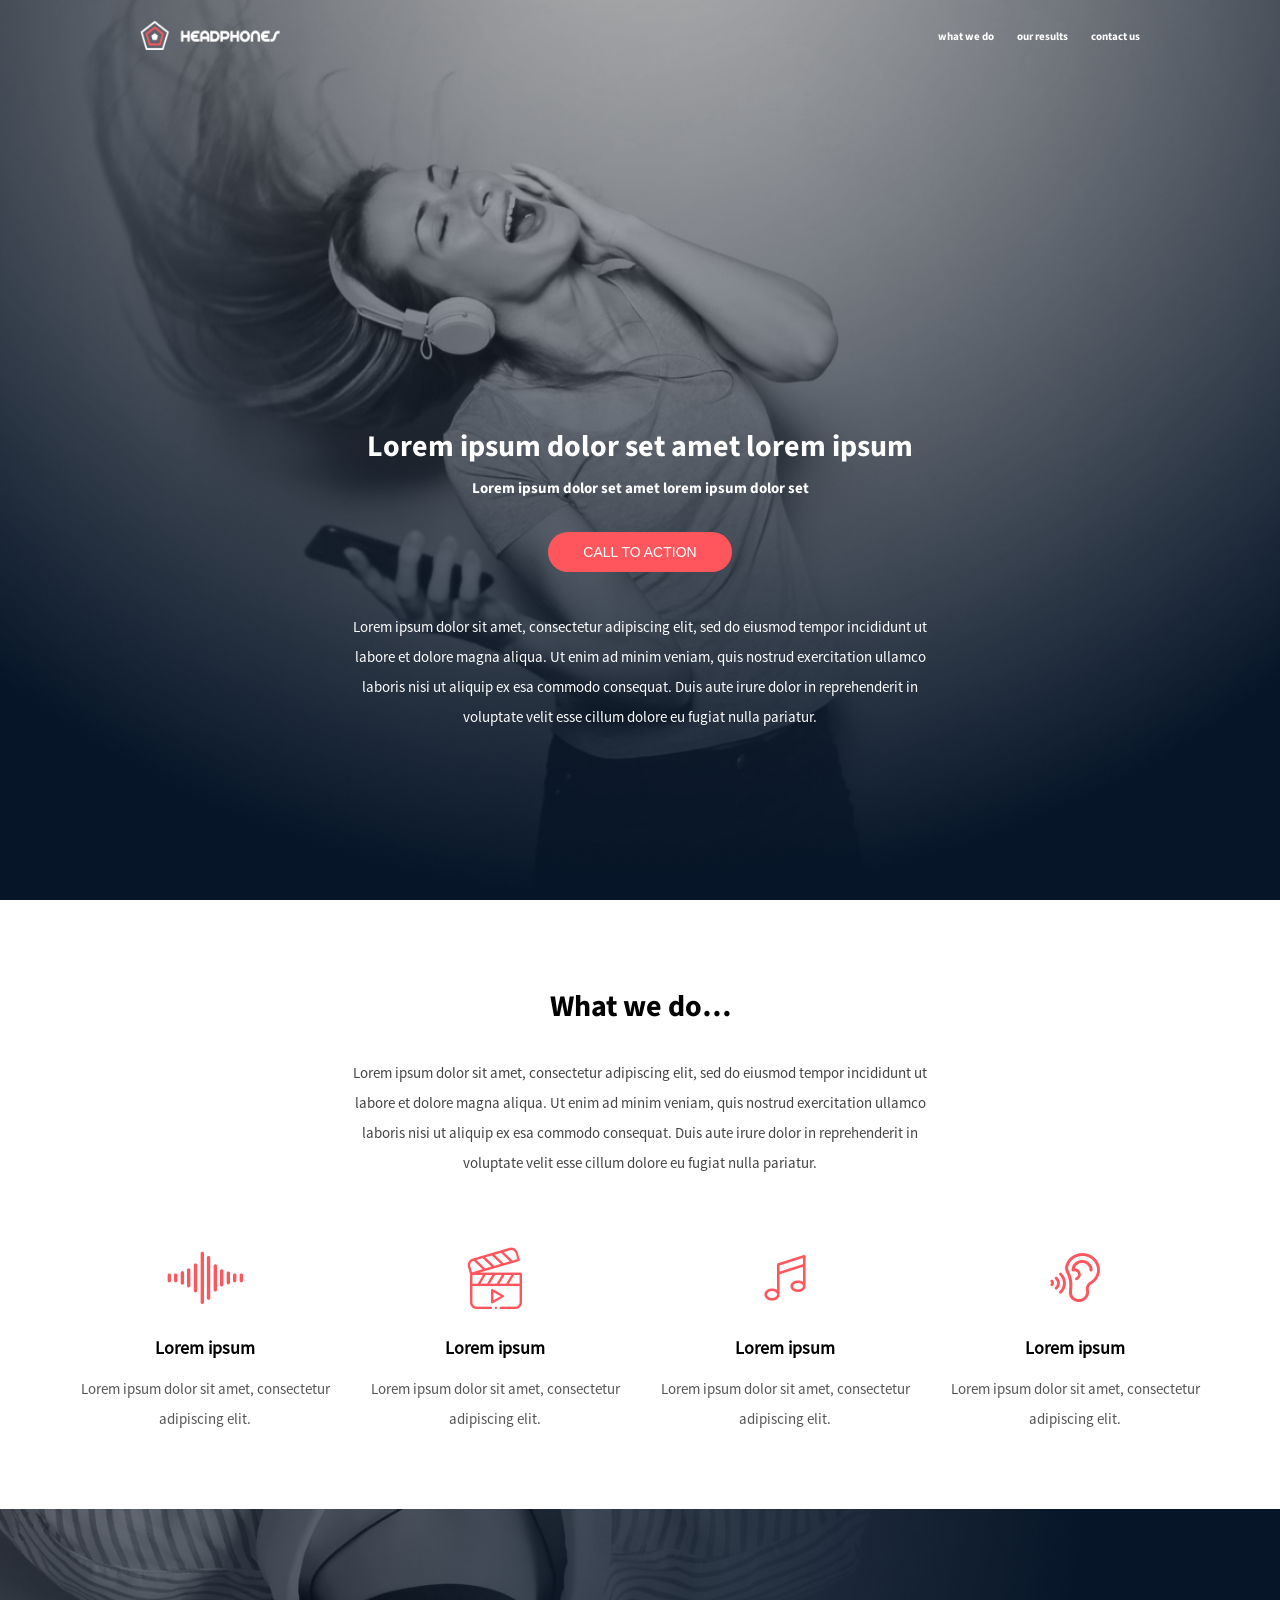
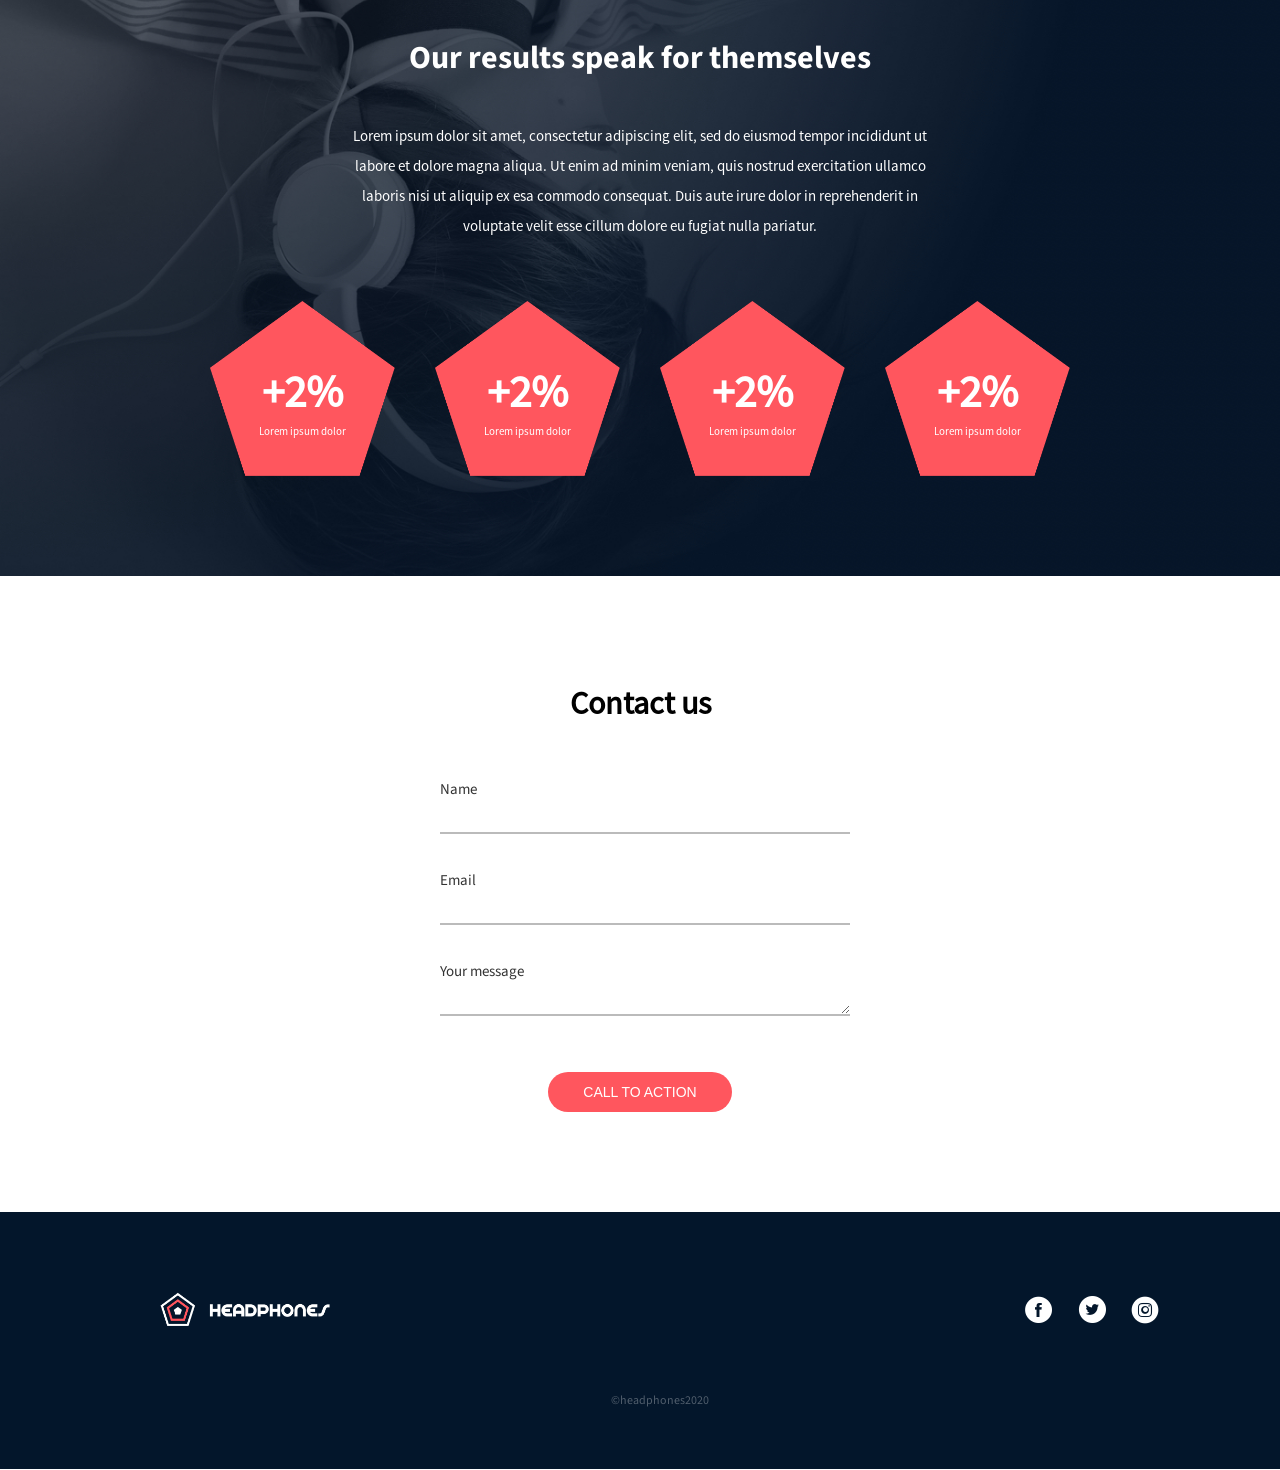
<file: headphones/7-index.html>
<!DOCTYPE html>
<html lang="en">
<head>
    <meta charset="UTF-8">
    <title>Headphones Website</title>
    <link rel="stylesheet" href="7-styles.css">
    <!-- SourceSansPro Black Font -->
    <link href="https://fonts.googleapis.com/css2?family=Source+Sans+Pro:wght@900&display=swap" rel="stylesheet">
</head>

<body>
    <div class="top-section"
     <header>
        <div class="container header-content">
            <div class="logo">
                <img src="logo_headphones.png" alt="Logo">
            </div>

            <nav class="nav-links">
                <a href="#">what we do</a>
                <a href="#">our results</a>
                <a href="#">contact us</a>
            </nav>
        </div>
     </header>

    <section class="hero container">
        <h1>Lorem ipsum dolor set amet lorem ipsum</h1>
        <h2>Lorem ipsum dolor set amet lorem ipsum dolor set</h2>

        <button class="cta-btn">CALL TO ACTION</button>

        <p class="welcome-text">
            Lorem ipsum dolor sit amet, consectetur adipiscing elit, sed do eiusmod tempor incididunt ut labore et dolore magna aliqua. Ut enim ad minim veniam, quis nostrud exercitation ullamco laboris nisi ut aliquip ex esa commodo consequat. Duis aute irure dolor in reprehenderit in voluptate velit esse cillum dolore eu fugiat nulla pariatur.
        </p>
    </section>
</div>

    <!-- WHAT WE DO SECTION -->
<section id="what-we-do" class="what-section">
    <h2>What we do…</h2>

    <p class="what-desc">
        Lorem ipsum dolor sit amet, consectetur adipiscing elit, sed do eiusmod tempor incididunt ut labore et dolore magna aliqua. Ut enim ad minim veniam, quis nostrud exercitation ullamco laboris nisi ut aliquip ex esa commodo consequat. Duis aute irure dolor in reprehenderit in voluptate velit esse cillum dolore eu fugiat nulla pariatur.
    </p>

    <div class="icon-row">
        <div class="icon-box what-we-do-item">
            <i class="icon-e90e"></i>
            <h3>Lorem ipsum</h3>
            <p>Lorem ipsum dolor sit amet, consectetur adipiscing elit.</p>
        </div>

        <div class="icon-box what-we-do-item">
            <i class="icon-e910"></i>
            <h3>Lorem ipsum</h3>
            <p>Lorem ipsum dolor sit amet, consectetur adipiscing elit.</p>
        </div>

        <div class="icon-box what-we-do-item">
            <i class="icon-e90d"></i>
            <h3>Lorem ipsum</h3>
            <p>Lorem ipsum dolor sit amet, consectetur adipiscing elit.</p>
        </div>

        <div class="icon-box what-we-do-item">
            <i class="icon-e909"></i>
            <h3>Lorem ipsum</h3>
            <p>Lorem ipsum dolor sit amet, consectetur adipiscing elit.</p>
        </div>
    </div>
</section>

<!-- OUR RESULTS SECTION -->
<section id="our-results" class="results-section">
    <div class="results-content">
        <h2>Our results speak for themselves</h2>

        <p class="results-text">
            Lorem ipsum dolor sit amet, consectetur adipiscing elit, sed do eiusmod tempor 
            incididunt ut labore et dolore magna aliqua. Ut enim ad minim veniam, quis 
            nostrud exercitation ullamco laboris nisi ut aliquip ex esa commodo consequat. 
            Duis aute irure dolor in reprehenderit in voluptate velit esse cillum dolore eu 
            fugiat nulla pariatur.
        </p>

        <div class="pentagon-row">
            <div class="pentagon-item">
                <div class="pentagon-img">
                    <img src="pentagone.png" alt="pentagon">
                    <div class="pentagon-text">
                        <h3>+2%</h3>
                        <p>Lorem ipsum dolor</p>
                    </div>
                </div>
            </div>

            <div class="pentagon-item">
                <div class="pentagon-img">
                    <img src="pentagone.png" alt="pentagon">
                    <div class="pentagon-text">
                        <h3>+2%</h3>
                        <p>Lorem ipsum dolor</p>
                    </div>
                </div>
            </div>

            <div class="pentagon-item">
                <div class="pentagon-img">
                    <img src="pentagone.png" alt="pentagon">
                    <div class="pentagon-text">
                        <h3>+2%</h3>
                        <p>Lorem ipsum dolor</p>
                    </div>
                </div>
            </div>

            <div class="pentagon-item">
                <div class="pentagon-img">
                    <img src="pentagone.png" alt="pentagon">
                    <div class="pentagon-text">
                        <h3>+2%</h3>
                        <p>Lorem ipsum dolor</p>
                    </div>
                </div>
            </div>
        </div>

    </div>
</section>
<!--Contact Section-->
<section class="contact-section" id="contact">
    <h2>Contact us</h2>

    <form class="contact-form">
        <div class="form-group">
            <label>Name</label>
            <input type="text" required>
        </div>

        <div class="form-group">
            <label>Email</label>
            <input type="email" required>
        </div>

        <div class="form-group">
            <label>Your message</label>
            <textarea rows="1" required></textarea>
        </div>

        <button class="cta-btn">CALL TO ACTION</button>
    </form>
</section>

<!-- ================= FOOTER SECTION ================= -->
<footer class="footer">
    <div class="footer-content">

        <div class="footer-left">
            <img src="logo_headphones.png" alt="Headphones Logo" class="footer-logo">
        </div>

        <div class="footer-right">
            <span class="holberton-icon icon-e908"></span>
            <span class="holberton-icon icon-e90f"></span>
            <span class="holberton-icon icon-e90a"></span>
        </div>

    </div>

    <p class="footer-copy">©headphones2020</p>
</footer>

</body>
</html>
</file>
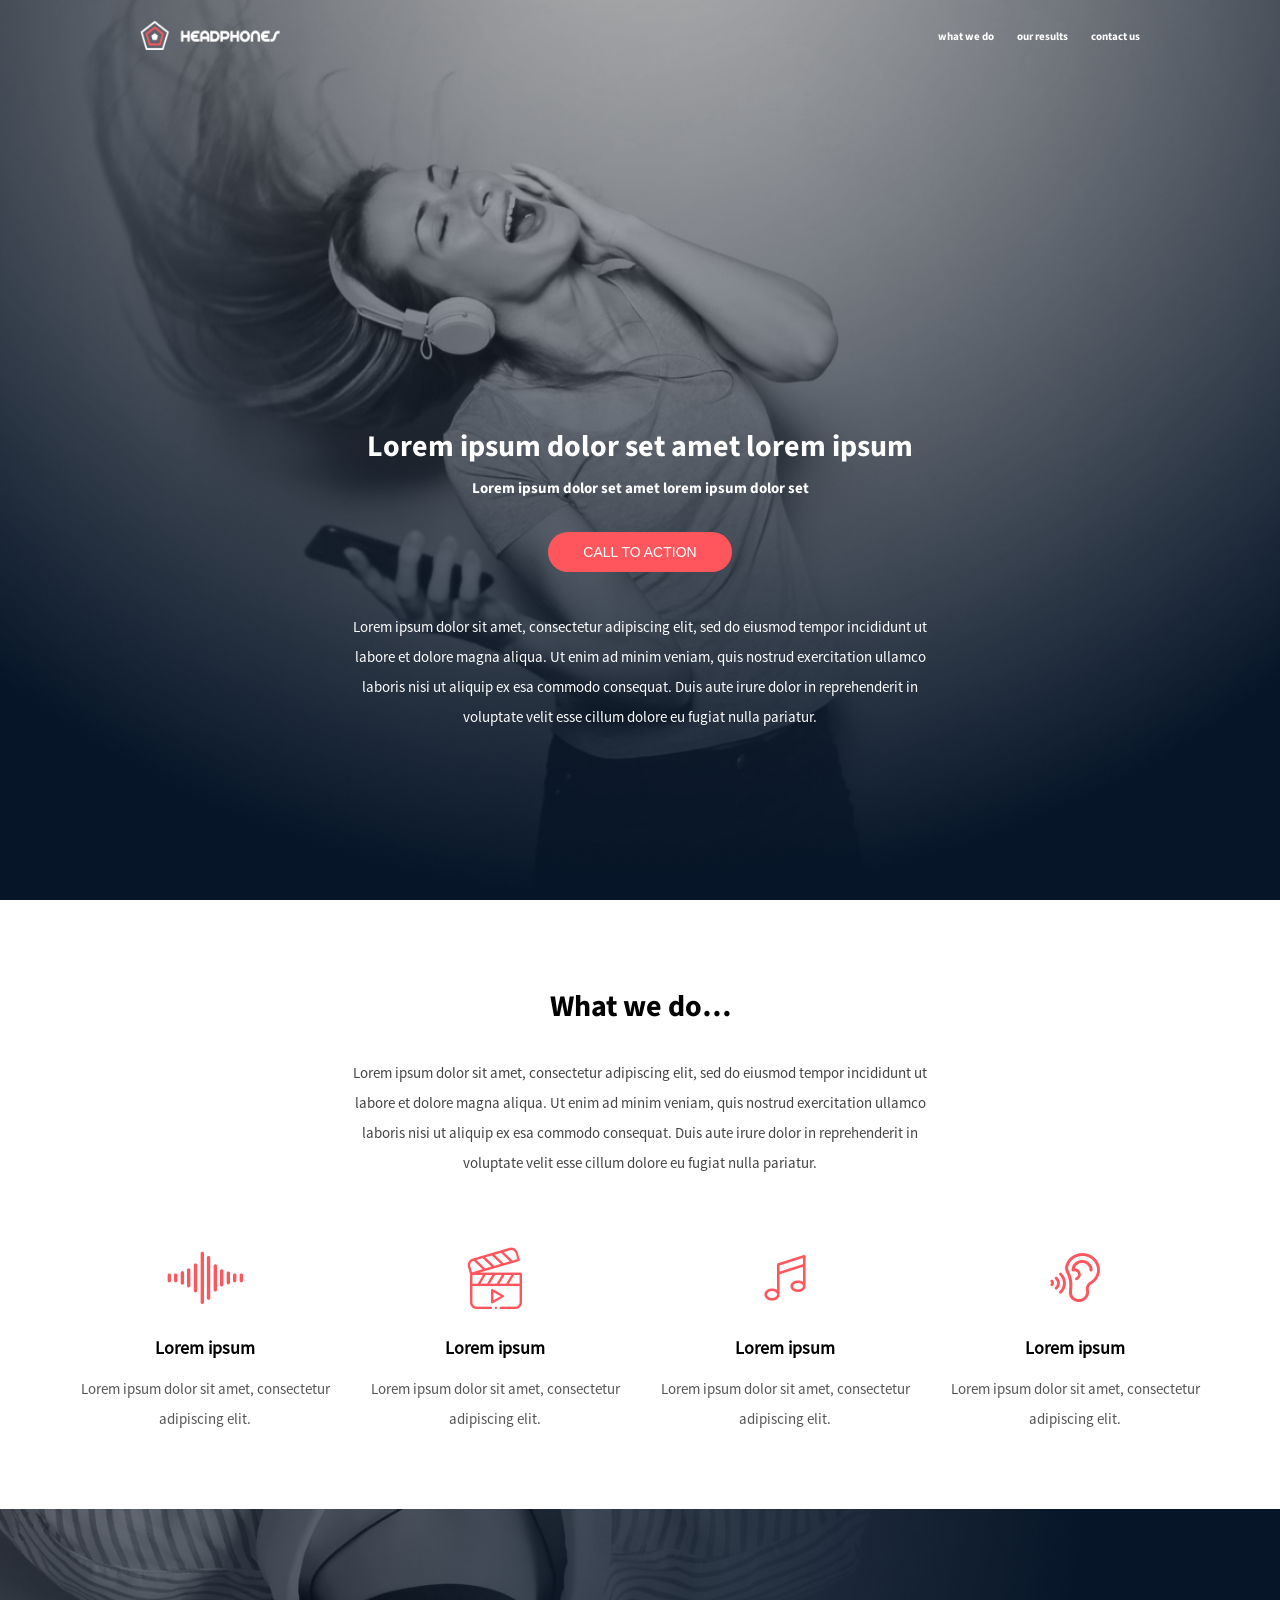
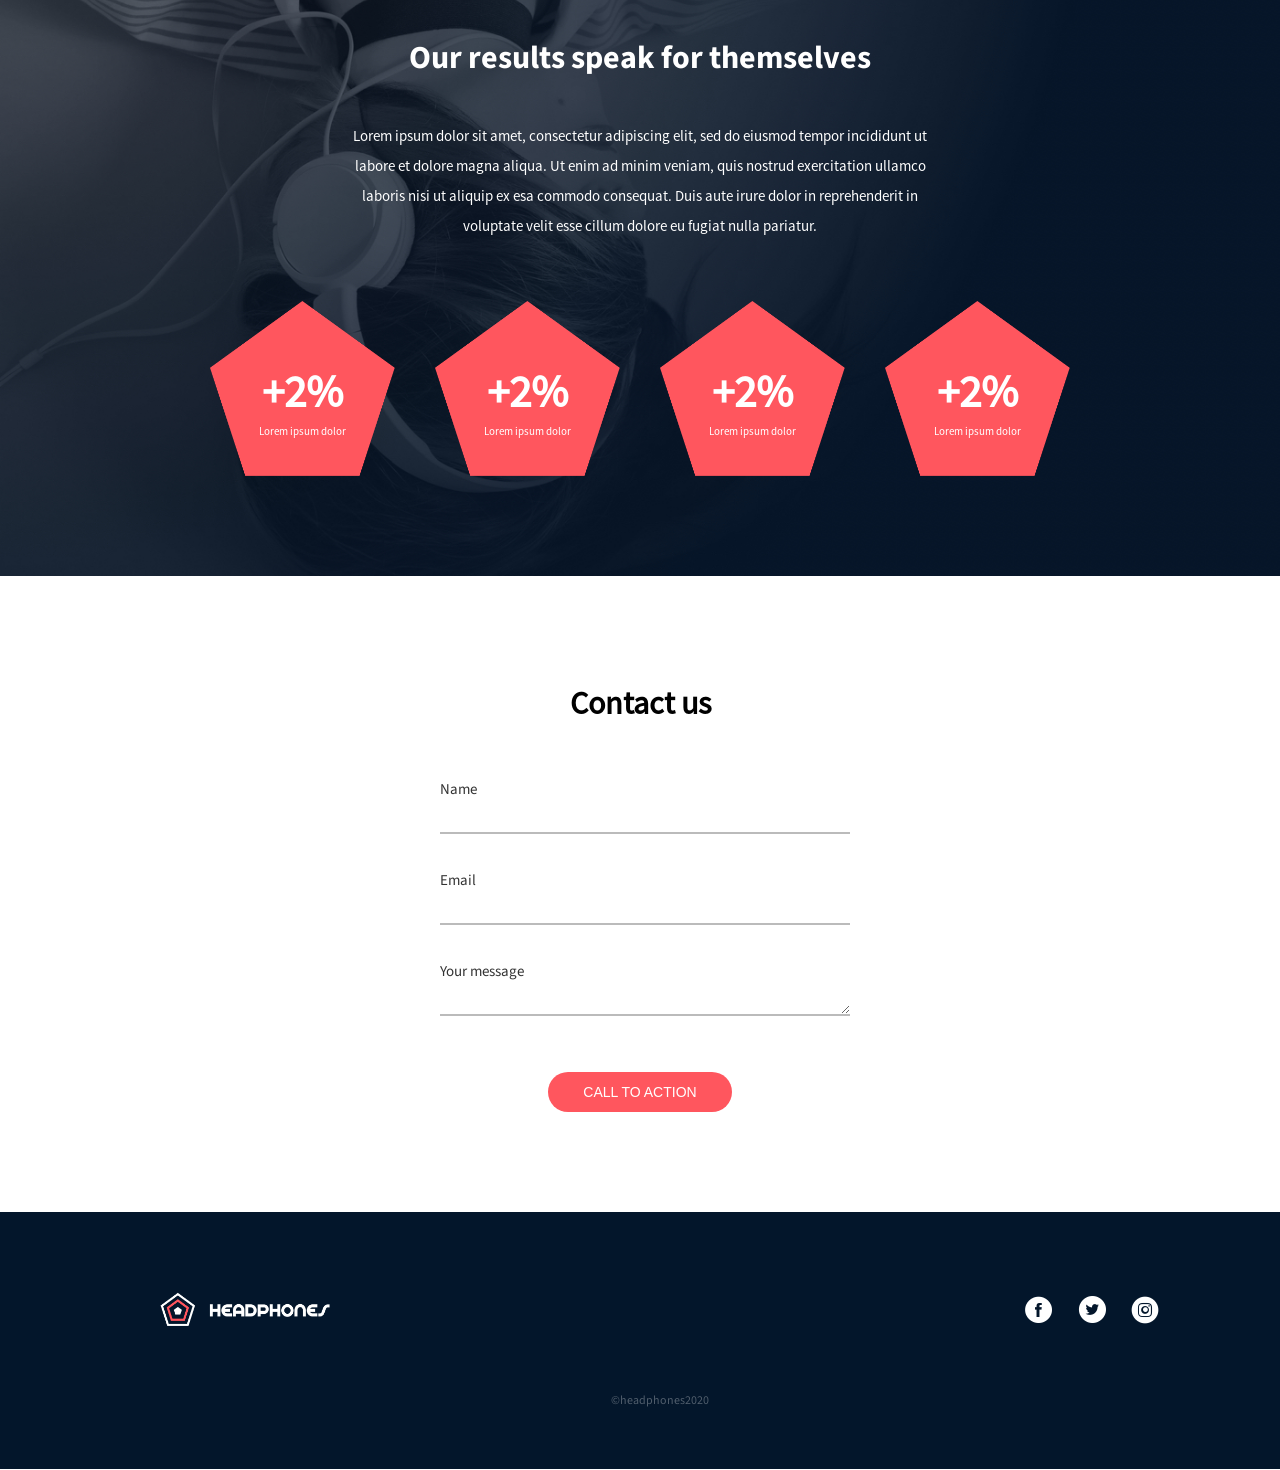
<file: headphones/8-index.html>
<!DOCTYPE html>
<html lang="en">
<head>
    <meta charset="UTF-8">
    <title>Headphones Website</title>
    <link rel="stylesheet" href="8-styles.css">
    <!-- SourceSansPro Black Font -->
    <link href="https://fonts.googleapis.com/css2?family=Source+Sans+Pro:wght@900&display=swap" rel="stylesheet">
</head>

<body>
    <div class="top-section"
     <header>
        <div class="container header-content">
            <div class="logo">
                <img src="logo_headphones.png" alt="Logo">
            </div>

            <nav class="nav-links">
                <a href="#what-we-do">what we do</a>
                <a href="#our-results">our results</a>
                <a href="#contact-us">contact us</a>
            </nav>

            <!-- Hamburger Icon (mobile only) -->
             <div class="hamburger">
                <span></span>
                <span></span>
                <span></span>
             </div>
        </div>
        <!-- Mobile Menu -->
         <div class="mobile-menu" id="mobileMenu">
            <a href="#what-we-do">what we do</a>
            <a href="#our-results">our results</a>
            <a href="#contact-us">contact us</a>

         </div>
     </header>

    <section class="hero container">
        <h1>Lorem ipsum dolor set amet lorem ipsum</h1>
        <h2>Lorem ipsum dolor set amet lorem ipsum dolor set</h2>

        <button class="cta-btn">CALL TO ACTION</button>

        <p class="welcome-text">
            Lorem ipsum dolor sit amet, consectetur adipiscing elit, sed do eiusmod tempor incididunt ut labore et dolore magna aliqua. Ut enim ad minim veniam, quis nostrud exercitation ullamco laboris nisi ut aliquip ex esa commodo consequat. Duis aute irure dolor in reprehenderit in voluptate velit esse cillum dolore eu fugiat nulla pariatur.
        </p>
    </section>
</div>

    <!-- WHAT WE DO SECTION -->
<section id="what-we-do" class="what-section">
    <h2>What we do…</h2>

    <p class="what-desc">
        Lorem ipsum dolor sit amet, consectetur adipiscing elit, sed do eiusmod tempor incididunt ut labore et dolore magna aliqua. Ut enim ad minim veniam, quis nostrud exercitation ullamco laboris nisi ut aliquip ex esa commodo consequat. Duis aute irure dolor in reprehenderit in voluptate velit esse cillum dolore eu fugiat nulla pariatur.
    </p>

    <div class="icon-row">
        <div class="icon-box what-we-do-item">
            <i class="icon-e90e"></i>
            <h3>Lorem ipsum</h3>
            <p>Lorem ipsum dolor sit amet, consectetur adipiscing elit.</p>
        </div>

        <div class="icon-box what-we-do-item">
            <i class="icon-e910"></i>
            <h3>Lorem ipsum</h3>
            <p>Lorem ipsum dolor sit amet, consectetur adipiscing elit.</p>
        </div>

        <div class="icon-box what-we-do-item">
            <i class="icon-e90d"></i>
            <h3>Lorem ipsum</h3>
            <p>Lorem ipsum dolor sit amet, consectetur adipiscing elit.</p>
        </div>

        <div class="icon-box what-we-do-item">
            <i class="icon-e909"></i>
            <h3>Lorem ipsum</h3>
            <p>Lorem ipsum dolor sit amet, consectetur adipiscing elit.</p>
        </div>
    </div>
</section>

<!-- OUR RESULTS SECTION -->
<section id="our-results" class="results-section">
    <div class="results-content">
        <h2>Our results speak for themselves</h2>

        <p class="results-text">
            Lorem ipsum dolor sit amet, consectetur adipiscing elit, sed do eiusmod tempor 
            incididunt ut labore et dolore magna aliqua. Ut enim ad minim veniam, quis 
            nostrud exercitation ullamco laboris nisi ut aliquip ex esa commodo consequat. 
            Duis aute irure dolor in reprehenderit in voluptate velit esse cillum dolore eu 
            fugiat nulla pariatur.
        </p>

        <div class="pentagon-row">
            <div class="pentagon-item">
                <div class="pentagon-img">
                    <img src="pentagone.png" alt="pentagon">
                    <div class="pentagon-text">
                        <h3>+2%</h3>
                        <p>Lorem ipsum dolor</p>
                    </div>
                </div>
            </div>

            <div class="pentagon-item">
                <div class="pentagon-img">
                    <img src="pentagone.png" alt="pentagon">
                    <div class="pentagon-text">
                        <h3>+2%</h3>
                        <p>Lorem ipsum dolor</p>
                    </div>
                </div>
            </div>

            <div class="pentagon-item">
                <div class="pentagon-img">
                    <img src="pentagone.png" alt="pentagon">
                    <div class="pentagon-text">
                        <h3>+2%</h3>
                        <p>Lorem ipsum dolor</p>
                    </div>
                </div>
            </div>

            <div class="pentagon-item">
                <div class="pentagon-img">
                    <img src="pentagone.png" alt="pentagon">
                    <div class="pentagon-text">
                        <h3>+2%</h3>
                        <p>Lorem ipsum dolor</p>
                    </div>
                </div>
            </div>
        </div>

    </div>
</section>
<!--Contact Section-->
<section class="contact-section" id="contact">
    <h2>Contact us</h2>

    <form class="contact-form">
        <div class="form-group">
            <label>Name</label>
            <input type="text" required>
        </div>

        <div class="form-group">
            <label>Email</label>
            <input type="email" required>
        </div>

        <div class="form-group">
            <label>Your message</label>
            <textarea rows="1" required></textarea>
        </div>

        <button class="cta-btn">CALL TO ACTION</button>
    </form>
</section>

<!-- ================= FOOTER SECTION ================= -->
<footer class="footer">
    <div class="footer-content">

        <div class="footer-left">
            <img src="logo_headphones.png" alt="Headphones Logo" class="footer-logo">
        </div>

        <div class="footer-right">
            <span class="holberton-icon icon-e908"></span>
            <span class="holberton-icon icon-e90f"></span>
            <span class="holberton-icon icon-e90a"></span>
        </div>

    </div>

    <p class="footer-copy">©headphones2020</p>
</footer>

<script src="8-script.js"></script>

</body>

</html>
</file>
<file: css_basic/base.css>
/* Importing webfonts */
/* (If you're learning CSS, you should disregard that) */

@import url(https://fonts.googleapis.com/css?family=Yeseva+One);
@import url(https://fonts.googleapis.com/css?family=Josefin+Sans:400,700,700italic,400italic);


/* CSS reset rules */

html, body {
	height: 100%;
	min-height: 100%;
}
html, body, div, span, applet, object, iframe,
h1, h2, h3, h4, h5, h6, p, blockquote, pre,
a, abbr, acronym, address, big, cite, code,
del, dfn, img, ins, kbd, q, s, samp,
small, strike, sub, sup, tt, var,
b, u, i, center,
dl, dt, dd,
fieldset, form, label, legend,
table, caption, tbody, tfoot, thead, tr, th, td,
article, aside, canvas, details, embed, 
figure, figcaption, footer, header, hgroup, 
menu, nav, output, ruby, section, summary,
time, mark, audio, video {
	margin: 0;
	padding: 0;
	border: 0;
	font-size: 100%;
	font: inherit;
	vertical-align: baseline;
}
/* HTML5 display-role reset for older browsers */
article, aside, details, figcaption, figure, 
footer, header, hgroup, menu, nav, section {
	display: block;
}
body {
	line-height: 1;
}
blockquote, q {
	quotes: none;
}
blockquote:before, blockquote:after,
q:before, q:after {
	content: '';
	content: none;
}
table {
	border-collapse: collapse;
	border-spacing: 0;
}


/* Fonts and colors */

body {
	font-family: 'Josefin Sans', serif;
	color: rgba(0, 0, 0, 0.8);
}
h1, h2, h3, h4, h5, h6, header {
	font-family: 'Yeseva One', sans-serif;
}
article {
}
header {
	border-bottom: 1px solid rgb(221,221,221);
	transition: border-bottom-color 1s ease;
}
header a {
	color: rgba(0, 0, 0, 0.8);
}
aside {
	background: #FAFAFA;
}
aside p {
	border: 1px solid #bbb;
	background: #ddd;
	color: black;
}
footer a {
	color: rgba(0, 0, 0, 0.8);
}
a {
	color: #F80002;
}


/* Positioning and margins */

@media (min-width: 1100px) {
	body {
		width: 1100px;
		margin: 0 auto;
	}
}

article {
	padding: 50px 15px;
}
article > *:first-child {
	margin-top: 0;
}
aside {
	padding: 50px 15px;
}
header .right {
	float: right;
	margin: 0 10px 15px;
}


/* Header */
header {
	padding: 20px 0;
	height: 80px;
}
header ul {
	list-style: none;
	margin: 0;
	padding: 0;
}
header li {
	display: inline;
	vertical-align:middle;
}
header li:first-child {
	margin: 0;
}
header li a {
	margin: 0 10px;
}
header li.logo {
	font-size: 36px;
}
header a {
	text-decoration: none;
}


/* Aside */

aside p {
	border-radius: 10px;
	padding: 20px 20px;
}


/* Footer */

footer {
	padding: 5px 15px;
	height: 80px;
}


/* Text styles and margins */

p {
	margin-bottom: 15px;
}
h1 {
	font-size: 36px;
	margin: 40px 0 20px;
}
h2 {
	font-size: 32px;
	margin: 30px 0 15px;
}
h3 {
	font-size: 28px;
	margin: 25px 0 10px;
}
h4 {
	font-size: 20px;
	font-weight: bold;
	margin: 20px 0 10px;
}
h5 {
	font-size: 18px;
	font-weight: bold;
	margin: 15px 0 10px;
}
h6 {
	font-weight: bold;
	margin: 5px 0;
}

@media (max-width: 800px) {
  body.works_on_smartphone {
  	display: block;
  }
  body.works_on_smartphone main {
  	display: block;
  }
  header .right {
  	float: none;
  }
}
</file>
<file: css_basic/styles.css>
body {
    display: flex;
    flex-direction: column; 
    height: 100vh; 
    margin: 0; 
    background: #f4f4f9;
    color: #222;
}

header {
    padding: 20px;
    background: #222;
    color: white;
}


header ul {
    list-style: none;
    padding: 0;
    margin: 0;
    display: flex;             
    gap: 20px;
}

header li a {
    color: white;
    text-decoration: none;
    font-weight: bold;
    transition: 0.3s;
}

header li a:hover {
    color: #ffcc00;           
}
main {
    display: flex;
    flex-direction: row; 
    flex: auto; 
}

article {
    flex: 2;
    overflow-y: auto;
    padding: 20px;
}

aside {
    flex: 1;
    overflow-y: auto; 
    padding: 20px;
}

table {
    width: 100%;
    border-collapse: collapse;
    margin-top: 20px;
    font-size: 1rem;
}

table th {
    background: #222;
    color: white;
    padding: 10px;
}

table td {
    border: 1px solid #ccc;
    padding: 10px;
}

table tr:nth-child(even) {
    background: #f1f1f1;
}

Simple header and footer styling
header, footer {
    padding: 20px;
}
</file>
<file: headphones/0-styles.css>
/* Load SpinCycle_OT font */
@font-face {
    font-family: 'SpinCycleOT';
    src: url('SpinCycle_OT.otf') format('opentype');
    font-weight: normal;
    font-style: normal;
}

/* Load SourceSansPro Regular */
@font-face {
    font-family: 'SourceSansProRegular';
    src: url('SourceSansPro-Regular.otf') format('opentype');
    font-weight: normal;
    font-style: normal;
}

/* Load SourceSansPro Black */
@font-face {
    font-family: 'SourceSansProBlack';
    src: url('SourceSansPro-Black.otf') format('opentype');
    font-weight: 900;
    font-style: normal;
}

body {
    margin: 0;
    font-family: 'Source Sans Pro', sans-serif;
    color: white;
    text-align: center;
    background: url('headphones_hero_1.jpg') no-repeat center center/cover;
}

/* CENTER CONTENT & SET MAX WIDTH */
.container {
    max-width: 1000px;
    margin: 0 auto;
    padding: 0 20px;
}

/* HEADER */
header {
    padding: 20px 0;
}

.header-content {
    display: flex;
    justify-content: space-between;
    align-items: center;
}

.logo {
    display: flex;
    align-items: center;
}

.logo img {
    width: 120px;
    height: 30px;
}

/* NAV LINKS */
.nav-links a {
    margin-left: 20px;
    text-decoration: none;
    color: white;
    font-weight: 700;
    font-size: 10px;
}

/* Hover/active link color */
.nav-links a:hover,
.nav-links a:active {
    color: #FF6565;
}

/* HERO SECTION */
.hero {
    margin-top: 150px;
}

.hero h1 {
    font-size: 40px;
    margin-bottom: 10px;
}

.hero h2 {
    font-size: 20px;
    margin-top: 0;
}

/* BUTTON */
.cta-btn {
    background-color: #ff565e;
    color: white;
    padding: 15px 30px;
    margin-top: 40px;
    border: none;
    border-radius: 50px;
    font-size: 12px;
    cursor: pointer;
}

/* Hover/active opacity */
.cta-btn:hover,
.cta-btn:active {
    opacity: 0.9;
}

/* PARAGRAPH */
.welcome-text {
    margin-top: 40px;
    max-width: 600px;
    margin-left: auto;
    margin-right: auto;
    line-height: 2;
    font-size: 16px;
    font-family: 'SourceSansProRegular', sans-serif;
}

/* RESPONSIVE: MOBILE VERSION ≤ 480px */
@media screen and (max-width: 480px) {

    /* Stack header vertically */
    .header-content {
        flex-direction: column;
        text-align: center;
    }

    /* Navigation below logo */
    .nav-links {
        margin-top: 15px;
    }

    .nav-links a {
        display: block;
        margin: 10px 0;
    }

    /* Adjust hero spacing */
    .hero {
        margin-top: 60px;
    }

    .hero h1 {
        font-size: 28px;
    }

    .hero h2 {
        font-size: 18px;
    }

    .cta-btn {
        width: 80%;
    }
}
</file>
<file: headphones/1-styles.css>
@font-face {
    font-family: 'holberton_school-icon';
    src: url('font/holberton_school-icon.eot');
    src: url('font/holberton_school-icon.eot?#iefix') format('embedded-opentype'),
         url('font/holberton_school-icon.woff') format('woff'),
         url('font/holberton_school-icon.ttf') format('truetype'),
         url('font/holberton_school-icon.svg#holberton_school-icon') format('svg');
    font-weight: normal;
    font-style: normal;
}

/* Load SpinCycle_OT font */ 
@font-face {
    font-family: 'SpinCycleOT';
    src: url('SpinCycle_OT.otf') format('opentype');
    font-weight: normal;
    font-style: normal;
}

/* Load SourceSansPro Regular */
@font-face {
    font-family: 'SourceSansProRegular';
    src: url('SourceSansPro-Regular.otf') format('opentype');
    font-weight: normal;
    font-style: normal;
}

/* Load SourceSansPro Black */
@font-face {
    font-family: 'SourceSansProBlack';
    src: url('SourceSansPro-Black.otf') format('opentype');
    font-weight: 900;
    font-style: normal;
}

body {
    margin: 0;
    font-family: 'Source Sans Pro', sans-serif;
    color: white;
    text-align: center;
    /*background: url('headphones_hero_1.jpg') no-repeat center center/cover;*/
    
}

.top-section {
    background-image: url('headphones_hero_1.jpg');
    background-size: cover;
    background-position: center;
    background-repeat: no-repeat;

    width: 100%;
    height: 100vh; /* header + hero together fill first screen */
}
/* CENTER CONTENT & SET MAX WIDTH */
.container {
    max-width: 1000px;
    margin: 0 auto;
    padding: 0 20px;
}

html {
    scroll-behavior: smooth;
}


/* HEADER */
header {
    padding: 60px 0;
}

.header-content {
    display: flex;
    justify-content: space-between;
    align-items: center;
    padding-top: 20px;
}

.logo {
    display: flex;
    align-items: center;
}

.logo img {
    width: 140px;
    height: 30px;
}

.logo-text {
    margin-left: 10px;
    font-size: 16px;
    font-family: 'SpinCycleOT', sans-serif;
    /*font-weight: 900;*/
}

/* NAV LINKS */
.nav-links a {
    margin-left: 20px;
    text-decoration: none;
    color: white;
    font-weight: 700;
    font-size: 11px;
}

/* Hover/active link color */
.nav-links a:hover,
.nav-links a:active {
    color: #FF6565;
}

/* HERO SECTION */
.hero {
    /*margin-top: 150px;*/
    width: 100%;
    height: calc(100vh - 80px); /* adjust based on header height */
    display: flex;
    flex-direction: column;
    justify-content: center;
    align-items: center;
    text-align: center;
    color: white;
    padding-top: 3cm;
}

.hero h1 {
    font-size: 30px;
    margin-bottom: 10px;
}

.hero h2 {
    font-size: 15px;
    margin-top: 0;
}

/* BUTTON */
.cta-btn {
    background-color: #ff565e;
    color: white;
    padding: 15px 30px;
    margin-top: 40px;
    border: none;
    border-radius: 50px;
    font-size: 12px;
    cursor: pointer;
}

/* Hover/active opacity */
.cta-btn:hover,
.cta-btn:active {
    opacity: 0.9;
}

/* PARAGRAPH */
.welcome-text {
    margin-top: 40px;
    max-width: 600px;
    margin-left: auto;
    margin-right: auto;
    line-height: 2;
    font-size: 15px;
    font-family: 'SourceSansProRegular', sans-serif;
}

/* WHAT WE DO SECTION */
.what-section {
    background: white;
    padding: 60px 20px;
    text-align: center;
    color: #333;            /* dark text on white bg */
}

.what-section h2 {
    font-size: 30px;
    margin-bottom: 30px;
    color: #000;

}

.what-desc {
    max-width: 700px;
    margin: 0 auto 60px auto;
    font-size: 15px;
    line-height: 2;
    color: #444;
    font-family: 'SourceSansProRegular', sans-serif;
}

/* ICON FONT styling */
[class^="icon-"], [class*=" icon-"] {
    font-family: 'holberton_school-icon' !important;
    speak: none;
    font-style: normal;
    font-weight: normal;
    display: inline-block;
    text-decoration: inherit;
    text-align: center;
    /* you may need to set font-size explicitly */
}

/* Icon row layout */
.icon-row {
    display: flex;
    justify-content: center;
    gap: 40px;
    flex-wrap: wrap;
}

.icon-box {
    text-align: center;
    width: 250px;
}

.icon-e90e:before { content: "\e90e"; }
.icon-e910:before { content: "\e910"; }
.icon-e90d:before { content: "\e90d"; }
.icon-e909:before { content: "\e909"; }
.icon-box .icon-e90e,
.icon-box .icon-e910,
.icon-box .icon-e90d,
.icon-box .icon-e909,
.icon-box .icon {
    font-size: 80px;
    color: rgb(240, 33, 92);
    display: block;
    margin-bottom: 10px;
}

.icon-box h3 {
    font-size: 18px;
    font-weight: bold;
    margin-bottom: 5px;
    color: #000;
    font-family: 'SourceSansProRegular', sans-serif;
}

.icon-box p {
    font-size: 15px;
    line-height: 2;
    color: #555;
    font-family: 'SourceSansProRegular', sans-serif;
}

/* RESPONSIVE: MOBILE ≤ 480px */
@media screen and (max-width: 480px) {
    .header-content {
        flex-direction: column;
        text-align: center;
    }

    .nav-links {
        margin-top: 15px;
    }

    .nav-links a {
        display: block;
        margin: 10px 0;
    }

    .hero {
        margin-top: 60px;
    }

    .welcome-title {
        font-size: 28px;
    }

    .welcome-subtitle {
        font-size: 18px;
    }

    .cta-btn {
        width: 80%;
    }

    .icon-row {
        flex-direction: column;
        align-items: center;
    }

    .icon-box {
        width: 100%;
    }
}
</file>
<file: headphones/2-styles.css>
@font-face {
    font-family: 'holberton_school-icon';
    src: url('font/holberton_school-icon.eot');
    src: url('font/holberton_school-icon.eot?#iefix') format('embedded-opentype'),
         url('font/holberton_school-icon.woff') format('woff'),
         url('font/holberton_school-icon.ttf') format('truetype'),
         url('font/holberton_school-icon.svg#holberton_school-icon') format('svg');
    font-weight: normal;
    font-style: normal;
}

/* Load SpinCycle_OT font */ 
@font-face {
    font-family: 'SpinCycleOT';
    src: url('SpinCycle_OT.otf') format('opentype');
    font-weight: normal;
    font-style: normal;
}

/* Load SourceSansPro Regular */
@font-face {
    font-family: 'SourceSansProRegular';
    src: url('SourceSansPro-Regular.otf') format('opentype');
    font-weight: normal;
    font-style: normal;
}

/* Load SourceSansPro Black */
@font-face {
    font-family: 'SourceSansProBlack';
    src: url('SourceSansPro-Black.otf') format('opentype');
    font-weight: 900;
    font-style: normal;
}

body {
    margin: 0;
    font-family: 'Source Sans Pro', sans-serif;
    color: white;
    text-align: center;
    /*background: url('headphones_hero_1.jpg') no-repeat center center/cover;*/
    
}

.top-section {
    background-image: url('headphones_hero_1.jpg');
    background-size: cover;
    background-position: center;
    background-repeat: no-repeat;

    width: 100%;
    height: 100vh; /* header + hero together fill first screen */
}
/* CENTER CONTENT & SET MAX WIDTH */
.container {
    max-width: 1000px;
    margin: 0 auto;
    padding: 0 20px;
}

html {
    scroll-behavior: smooth;
}


/* HEADER */
header {
    padding: 60px 0;
}

.header-content {
    display: flex;
    justify-content: space-between;
    align-items: center;
    padding-top: 20px;
}

.logo {
    display: flex;
    align-items: center;
}

.logo img {
    width: 140px;
    height: 30px;
}

/* NAV LINKS */
.nav-links a {
    margin-left: 20px;
    text-decoration: none;
    color: white;
    font-weight: 700;
    font-size: 11px;
}

/* Hover/active link color */
.nav-links a:hover,
.nav-links a:active {
    color: #FF6565;
}

/* HERO SECTION */
.hero {
    /*margin-top: 150px;*/
    width: 100%;
    height: calc(100vh - 80px); /* adjust based on header height */
    display: flex;
    flex-direction: column;
    justify-content: center;
    align-items: center;
    text-align: center;
    color: white;
    padding-top: 3cm;
}

.hero h1 {
    font-size: 30px;
    margin-bottom: 10px;
}

.hero h2 {
    font-size: 15px;
    margin-top: 0;
}

/* BUTTON */
.cta-btn {
    background-color: #ff565e;
    color: white;
    padding: 15px 30px;
    margin-top: 40px;
    border: none;
    border-radius: 50px;
    font-size: 12px;
    cursor: pointer;
}

/* Hover/active opacity */
.cta-btn:hover,
.cta-btn:active {
    opacity: 0.9;
}

/* PARAGRAPH */
.welcome-text {
    margin-top: 40px;
    max-width: 600px;
    margin-left: auto;
    margin-right: auto;
    line-height: 2;
    font-size: 15px;
    font-family: 'SourceSansProRegular', sans-serif;
}

/* WHAT WE DO SECTION */
.what-section {
    background: white;
    padding: 60px 20px;
    text-align: center;
    color: #333;            /* dark text on white bg */
}

.what-section h2 {
    font-size: 30px;
    margin-bottom: 30px;
    color: #000;

}

.what-desc {
    max-width: 600px;
    margin: 0 auto 60px auto;
    font-size: 15px;
    line-height: 2;
    color: #444;
    font-family: 'SourceSansProRegular', sans-serif;
}

/* ICON FONT styling */
[class^="icon-"], [class*=" icon-"] {
    font-family: 'holberton_school-icon' !important;
    speak: none;
    font-style: normal;
    font-weight: normal;
    display: inline-block;
    text-decoration: inherit;
    text-align: center;
    /* you may need to set font-size explicitly */
}

/* Icon row layout */
.icon-row {
    display: flex;
    justify-content: center;
    gap: 40px;
    flex-wrap: wrap;
}

.icon-box {
    text-align: center;
    width: 250px;
}

.icon-e90e:before { content: "\e90e"; }
.icon-e910:before { content: "\e910"; }
.icon-e90d:before { content: "\e90d"; }
.icon-e909:before { content: "\e909"; }
.icon-box .icon-e90e,
.icon-box .icon-e910,
.icon-box .icon-e90d,
.icon-box .icon-e909,
.icon-box .icon {
    font-size: 80px;
    color: rgb(240, 33, 92);
    display: block;
    margin-bottom: 10px;
}

.icon-box h3 {
    font-size: 18px;
    font-weight: bold;
    margin-bottom: 5px;
    color: #000;
    font-family: 'SourceSansProRegular', sans-serif;
}

.icon-box p {
    font-size: 15px;
    line-height: 2;
    color: #555;
    font-family: 'SourceSansProRegular', sans-serif;
}

/* OUR RESULTS SECTION */
.results-section {
    background: url('headphones_hero_2.jpg') no-repeat center center/cover;
    padding: 100px 20px;
    color: white;
    text-align: center;
}

.results-content {
    max-width: 1000px;
    margin: 0 auto;
}

.results-section h2 {
    font-size: 32px;
    font-weight: bold;
    margin-bottom: 40px;
}

.results-text {
    max-width: 600px;
    margin: 0 auto 60px auto;
    line-height: 2;
    font-size: 15px;
    font-family: 'SourceSansProRegular', sans-serif;
}

/* PENTAGON ROW */
.pentagon-row {
    display: flex;
    justify-content: center;
    gap: 40px;
    flex-wrap: wrap;
}

.pentagon-item {
    position: relative;
}

.pentagon-img {
    position: relative;
    width: 185px;
    height: 175px;
}

.pentagon-img img {
    width: 100%;
    height: 100%;
}

/* TEXT INSIDE PENTAGON */
.pentagon-text {
    position: absolute;
    top: 60%;
    left: 50%;
    transform: translate(-50%, -50%);
    text-align: center;
}

.pentagon-text h3 {
    margin: 0;
    font-size: 45px;
    font-family: 'SourceSansProRegular', sans-serif;
}

.pentagon-text p {
    margin-top: 5px;
    font-size: 11px;
    font-family: 'SourceSansProRegular', sans-serif;

}

/* RESPONSIVE: MOBILE ≤ 480px */
@media screen and (max-width: 480px) {
    .header-content {
        flex-direction: column;
        text-align: center;
    }

    .nav-links {
        margin-top: 15px;
    }

    .nav-links a {
        display: block;
        margin: 10px 0;
    }

    .hero {
        margin-top: 60px;
    }

    .welcome-title {
        font-size: 28px;
    }

    .welcome-subtitle {
        font-size: 18px;
    }

    .cta-btn {
        width: 80%;
    }

    .icon-row {
        flex-direction: column;
        align-items: center;
    }

    .icon-box {
        width: 100%;
    }
    .pentagon-row {
        flex-direction: column;
        align-items: center;
    }
}
</file>
<file: headphones/3-styles.css>
@font-face {
    font-family: 'holberton_school-icon';
    src: url('font/holberton_school-icon.eot');
    src: url('font/holberton_school-icon.eot?#iefix') format('embedded-opentype'),
         url('font/holberton_school-icon.woff') format('woff'),
         url('font/holberton_school-icon.ttf') format('truetype'),
         url('font/holberton_school-icon.svg#holberton_school-icon') format('svg');
    font-weight: normal;
    font-style: normal;
}

/* Load SpinCycle_OT font */ 
@font-face {
    font-family: 'SpinCycleOT';
    src: url('SpinCycle_OT.otf') format('opentype');
    font-weight: normal;
    font-style: normal;
}

/* Load SourceSansPro Regular */
@font-face {
    font-family: 'SourceSansProRegular';
    src: url('SourceSansPro-Regular.otf') format('opentype');
    font-weight: normal;
    font-style: normal;
}

/* Load SourceSansPro Black */
@font-face {
    font-family: 'SourceSansProBlack';
    src: url('SourceSansPro-Black.otf') format('opentype');
    font-weight: 900;
    font-style: normal;
}

body {
    margin: 0;
    font-family: 'Source Sans Pro', sans-serif;
    color: white;
    text-align: center;
    /*background: url('headphones_hero_1.jpg') no-repeat center center/cover;*/
    
}

.top-section {
    background-image: url('headphones_hero_1.jpg');
    background-size: cover;
    background-position: center;
    background-repeat: no-repeat;

    width: 100%;
    height: 100vh; /* header + hero together fill first screen */
}
/* CENTER CONTENT & SET MAX WIDTH */
.container {
    max-width: 1000px;
    margin: 0 auto;
    padding: 0 20px;
}

html {
    scroll-behavior: smooth;
}


/* HEADER */
header {
    padding: 60px 0;
}

.header-content {
    display: flex;
    justify-content: space-between;
    align-items: center;
    padding-top: 20px;
}

.logo {
    display: flex;
    align-items: center;
}

.logo img {
    width: 140px;
    height: 30px;
}

/* NAV LINKS */
.nav-links a {
    margin-left: 20px;
    text-decoration: none;
    color: white;
    font-weight: 700;
    font-size: 11px;
}

/* Hover/active link color */
.nav-links a:hover,
.nav-links a:active {
    color: #FF6565;
}

/* HERO SECTION */
.hero {
    /*margin-top: 150px;*/
    width: 100%;
    height: calc(100vh - 80px); /* adjust based on header height */
    display: flex;
    flex-direction: column;
    justify-content: center;
    align-items: center;
    text-align: center;
    color: white;
    padding-top: 3cm;
}

.hero h1 {
    font-size: 30px;
    margin-bottom: 10px;
}

.hero h2 {
    font-size: 15px;
    margin-top: 0;
}

/* BUTTON */
.cta-btn {
    background-color:#ff565e;
    color: white;
    padding: 15px 30px;
    margin-top: 40px;
    border: none;
    border-radius: 50px;
    font-size: 12px;
    cursor: pointer;
}

/* Hover/active opacity */
.cta-btn:hover,
.cta-btn:active {
    opacity: 0.9;
}

/* PARAGRAPH */
.welcome-text {
    margin-top: 40px;
    max-width: 600px;
    margin-left: auto;
    margin-right: auto;
    line-height: 2;
    font-size: 15px;
    font-family: 'SourceSansProRegular', sans-serif;
}

/* WHAT WE DO SECTION */
.what-section {
    background: white;
    padding: 60px 20px;
    text-align: center;
    color: #333;            /* dark text on white bg */
}

.what-section h2 {
    font-size: 30px;
    margin-bottom: 30px;
    color: #000;

}

.what-desc {
    max-width: 600px;
    margin: 0 auto 60px auto;
    font-size: 15px;
    line-height: 2;
    color: #444;
    font-family: 'SourceSansProRegular', sans-serif;
}

/* ICON FONT styling */
[class^="icon-"], [class*=" icon-"] {
    font-family: 'holberton_school-icon' !important;
    speak: none;
    font-style: normal;
    font-weight: normal;
    display: inline-block;
    text-decoration: inherit;
    text-align: center;
    /* you may need to set font-size explicitly */
}

/* Icon row layout */
.icon-row {
    display: flex;
    justify-content: center;
    gap: 40px;
    flex-wrap: wrap;
}

.icon-box {
    text-align: center;
    width: 250px;
}

.icon-e90e:before { content: "\e90e"; }
.icon-e910:before { content: "\e910"; }
.icon-e90d:before { content: "\e90d"; }
.icon-e909:before { content: "\e909"; }
.icon-box .icon-e90e,
.icon-box .icon-e910,
.icon-box .icon-e90d,
.icon-box .icon-e909,
.icon-box .icon {
    font-size: 80px;
    color: #ff565e;
    display: block;
    margin-bottom: 10px;
}

.icon-box h3 {
    font-size: 18px;
    font-weight: bold;
    margin-bottom: 5px;
    color: #000;
    font-family: 'SourceSansProRegular', sans-serif;
}

.icon-box p {
    font-size: 15px;
    line-height: 2;
    color: #555;
    font-family: 'SourceSansProRegular', sans-serif;
}

/* OUR RESULTS SECTION */
.results-section {
    background: url('headphones_hero_2.jpg') no-repeat center center/cover;
    padding: 100px 20px;
    color: white;
    text-align: center;
}

.results-content {
    max-width: 1000px;
    margin: 0 auto;
}

.results-section h2 {
    font-size: 32px;
    font-weight: bold;
    margin-bottom: 40px;
}

.results-text {
    max-width: 600px;
    margin: 0 auto 60px auto;
    line-height: 2;
    font-size: 15px;
    font-family: 'SourceSansProRegular', sans-serif;
}

/* PENTAGON ROW */
.pentagon-row {
    display: flex;
    justify-content: center;
    gap: 40px;
    flex-wrap: wrap;
}

.pentagon-item {
    position: relative;
}

.pentagon-img {
    position: relative;
    width: 185px;
    height: 175px;
}

.pentagon-img img {
    width: 100%;
    height: 100%;
}

/* TEXT INSIDE PENTAGON */
.pentagon-text {
    position: absolute;
    top: 60%;
    left: 50%;
    transform: translate(-50%, -50%);
    text-align: center;
}

.pentagon-text h3 {
    margin: 0;
    font-size: 45px;
    font-family: 'SourceSansProRegular', sans-serif;
}

.pentagon-text p {
    margin-top: 5px;
    font-size: 11px;
    font-family: 'SourceSansProRegular', sans-serif;

}

/* Contact Section */
.contact-section {
    background: #fff;
    padding: 80px 20px 100px;
    text-align: center;
}

.contact-section h2 {
    font-size: 32px;
    margin-bottom: 50px;
    color: #000;
    font-family: 'SourceSansProRegular', sans-serif;
}

/* Form Styling */
.contact-form {
    max-width: 400px;
    margin: 0 auto;
}

.form-group {
    text-align: left;
    margin-bottom: 30px;
}

.form-group label {
    display: block;
    font-size: 15px;
    margin-bottom: 0px;
    color: #333;
    position: relative;
    top: 6px;

}

.form-group input,
.form-group textarea {
    width: 100%;
    border: none;
    border-bottom: 2px solid #bbb;
    padding: 10px 5px;
    font-size: 16px;
    outline: none;
    background: transparent;
}

.form-group input:focus,
.form-group textarea:focus {
    border-bottom-color: #ff6600;
}

/* CTA Button */
.cta-btn {
    background-color:#ff565e;
    color: #fff;
    padding: 12px 35px;
    border: none;
    border-radius: 999px; /* pill shape */
    font-size: 14px;
    cursor: pointer;
    margin-top: 20px;
}

.cta-btn:hover {
    opacity: 0.9;
}


/* RESPONSIVE: MOBILE ≤ 480px */
@media screen and (max-width: 480px) {
    .header-content {
        flex-direction: column;
        text-align: center;
    }

    .nav-links {
        margin-top: 15px;
    }

    .nav-links a {
        display: block;
        margin: 10px 0;
    }

    .hero {
        margin-top: 60px;
    }

    .welcome-title {
        font-size: 28px;
    }

    .welcome-subtitle {
        font-size: 18px;
    }

    .cta-btn {
        width: 70%;
    }

    .icon-row {
        flex-direction: column;
        align-items: center;
    }

    .icon-box {
        width: 100%;
    }
    .pentagon-row {
        flex-direction: column;
        align-items: center;
    }
}
</file>
<file: headphones/4-styles.css>
@font-face {
    font-family: 'holberton_school-icon';
    src: url('font/holberton_school-icon.eot');
    src: url('font/holberton_school-icon.eot?#iefix') format('embedded-opentype'),
         url('font/holberton_school-icon.woff') format('woff'),
         url('font/holberton_school-icon.ttf') format('truetype'),
         url('font/holberton_school-icon.svg#holberton_school-icon') format('svg');
    font-weight: normal;
    font-style: normal;
}

/* Load SpinCycle_OT font */ 
@font-face {
    font-family: 'SpinCycleOT';
    src: url('SpinCycle_OT.otf') format('opentype');
    font-weight: normal;
    font-style: normal;
}

/* Load SourceSansPro Regular */
@font-face {
    font-family: 'SourceSansProRegular';
    src: url('SourceSansPro-Regular.otf') format('opentype');
    font-weight: normal;
    font-style: normal;
}

/* Load SourceSansPro Black */
@font-face {
    font-family: 'SourceSansProBlack';
    src: url('SourceSansPro-Black.otf') format('opentype');
    font-weight: 900;
    font-style: normal;
}

body {
    margin: 0;
    font-family: 'Source Sans Pro', sans-serif;
    color: white;
    text-align: center;
    /*background: url('headphones_hero_1.jpg') no-repeat center center/cover;*/
    
}

.top-section {
    background-image: url('headphones_hero_1.jpg');
    background-size: cover;
    background-position: center;
    background-repeat: no-repeat;

    width: 100%;
    height: 100vh; /* header + hero together fill first screen */
}
/* CENTER CONTENT & SET MAX WIDTH */
.container {
    max-width: 1000px;
    margin: 0 auto;
    padding: 0 20px;
}

html {
    scroll-behavior: smooth;
}


/* HEADER */
header {
    padding: 60px 0;
}

.header-content {
    display: flex;
    justify-content: space-between;
    align-items: center;
    padding-top: 20px;
}

.logo {
    display: flex;
    align-items: center;
}

.logo img {
    width: 140px;
    height: 30px;
}

/* NAV LINKS */
.nav-links a {
    margin-left: 20px;
    text-decoration: none;
    color: white;
    font-weight: 700;
    font-size: 11px;
}

/* Hover/active link color */
.nav-links a:hover,
.nav-links a:active {
    color: #FF6565;
}

/* HERO SECTION */
.hero {
    /*margin-top: 150px;*/
    width: 100%;
    height: calc(100vh - 80px); /* adjust based on header height */
    display: flex;
    flex-direction: column;
    justify-content: center;
    align-items: center;
    text-align: center;
    color: white;
    padding-top: 3cm;
}

.hero h1 {
    font-size: 30px;
    margin-bottom: 10px;
}

.hero h2 {
    font-size: 15px;
    margin-top: 0;
}

/* BUTTON */
.cta-btn {
    background-color:#ff565e;
    color: white;
    padding: 15px 30px;
    margin-top: 40px;
    border: none;
    border-radius: 50px;
    font-size: 12px;
    cursor: pointer;
}

/* Hover/active opacity */
.cta-btn:hover,
.cta-btn:active {
    opacity: 0.9;
}

/* PARAGRAPH */
.welcome-text {
    margin-top: 40px;
    max-width: 600px;
    margin-left: auto;
    margin-right: auto;
    line-height: 2;
    font-size: 15px;
    font-family: 'SourceSansProRegular', sans-serif;
}

/* WHAT WE DO SECTION */
.what-section {
    background: white;
    padding: 60px 20px;
    text-align: center;
    color: #333;            /* dark text on white bg */
}

.what-section h2 {
    font-size: 30px;
    margin-bottom: 30px;
    color: #000;

}

.what-desc {
    max-width: 600px;
    margin: 0 auto 60px auto;
    font-size: 15px;
    line-height: 2;
    color: #444;
    font-family: 'SourceSansProRegular', sans-serif;
}

/* ICON FONT styling */
[class^="icon-"], [class*=" icon-"] {
    font-family: 'holberton_school-icon' !important;
    speak: none;
    font-style: normal;
    font-weight: normal;
    display: inline-block;
    text-decoration: inherit;
    text-align: center;
    /* you may need to set font-size explicitly */
}

/* Icon row layout */
.icon-row {
    display: flex;
    justify-content: center;
    gap: 40px;
    flex-wrap: wrap;
}

.icon-box {
    text-align: center;
    width: 250px;
}

.icon-e90e:before { content: "\e90e"; }
.icon-e910:before { content: "\e910"; }
.icon-e90d:before { content: "\e90d"; }
.icon-e909:before { content: "\e909"; }
.icon-box .icon-e90e,
.icon-box .icon-e910,
.icon-box .icon-e90d,
.icon-box .icon-e909,
.icon-box .icon {
    font-size: 80px;
    color: #ff565e;
    display: block;
    margin-bottom: 10px;
}

.icon-box h3 {
    font-size: 18px;
    font-weight: bold;
    margin-bottom: 5px;
    color: #000;
    font-family: 'SourceSansProRegular', sans-serif;
}

.icon-box p {
    font-size: 15px;
    line-height: 2;
    color: #555;
    font-family: 'SourceSansProRegular', sans-serif;
}

/* OUR RESULTS SECTION */
.results-section {
    background: url('headphones_hero_2.jpg') no-repeat center center/cover;
    padding: 100px 20px;
    color: white;
    text-align: center;
}

.results-content {
    max-width: 1000px;
    margin: 0 auto;
}

.results-section h2 {
    font-size: 32px;
    font-weight: bold;
    margin-bottom: 40px;
}

.results-text {
    max-width: 600px;
    margin: 0 auto 60px auto;
    line-height: 2;
    font-size: 15px;
    font-family: 'SourceSansProRegular', sans-serif;
}

/* PENTAGON ROW */
.pentagon-row {
    display: flex;
    justify-content: center;
    gap: 40px;
    flex-wrap: wrap;
}

.pentagon-item {
    position: relative;
}

.pentagon-img {
    position: relative;
    width: 185px;
    height: 175px;
}

.pentagon-img img {
    width: 100%;
    height: 100%;
}

/* TEXT INSIDE PENTAGON */
.pentagon-text {
    position: absolute;
    top: 60%;
    left: 50%;
    transform: translate(-50%, -50%);
    text-align: center;
}

.pentagon-text h3 {
    margin: 0;
    font-size: 45px;
    font-family: 'SourceSansProRegular', sans-serif;
}

.pentagon-text p {
    margin-top: 5px;
    font-size: 11px;
    font-family: 'SourceSansProRegular', sans-serif;

}

/* Contact Section */
.contact-section {
    background: #fff;
    padding: 80px 20px 100px;
    text-align: center;
}

.contact-section h2 {
    font-size: 32px;
    margin-bottom: 50px;
    color: #000;
    font-family: 'SourceSansProRegular', sans-serif;
}

/* Form Styling */
.contact-form {
    max-width: 400px;
    margin: 0 auto;
}

.form-group {
    text-align: left;
    margin-bottom: 30px;
}

.form-group label {
    display: block;
    font-size: 15px;
    margin-bottom: 0px;
    color: #333;
    position: relative;
    top: 6px;

}

.form-group input,
.form-group textarea {
    width: 100%;
    border: none;
    border-bottom: 2px solid #bbb;
    padding: 10px 5px;
    font-size: 16px;
    outline: none;
    background: transparent;
}

.form-group input:focus,
.form-group textarea:focus {
    border-bottom-color: #ff6600;
}

/* CTA Button */
.cta-btn {
    background-color:#ff565e;
    color: #fff;
    padding: 12px 35px;
    border: none;
    border-radius: 999px; /* pill shape */
    font-size: 14px;
    cursor: pointer;
    margin-top: 20px;
}

.cta-btn:hover {
    opacity: 0.9;
}

/* FOOTER SECTION */
.footer {
    background-color: #03162b;
    padding: 80px 20px 20px 60px;
    color: white;
}

.footer-content {
    max-width: 1000px;
    margin: 0 auto;
    display: flex;
    justify-content: space-between;
    align-items: center;
}

.footer-logo {
    width: 170px;
}

.footer-right .holberton-icon {
    font-family: 'holberton_school-icon';
    font-size: 30px;
    color: white;
    margin-left: 20px;
    cursor: pointer;
}

.icon-e908:before { content: "\e908"; }
.icon-e90f:before { content: "\e90f"; }
.icon-e90a:before { content: "\e90a"; }

/* Copyright */
.footer-copy {
    text-align: center;
    margin-top: 60px;
    margin-bottom: 40px;
    font-size: 12px;
    opacity: 0.3;
}


/* RESPONSIVE: MOBILE ≤ 480px */
@media screen and (max-width: 480px) {
    .header-content {
        flex-direction: column;
        text-align: center;
    }

    .nav-links {
        margin-top: 15px;
    }

    .nav-links a {
        display: block;
        margin: 10px 0;
    }

    .hero {
        margin-top: 60px;
    }

    .welcome-title {
        font-size: 28px;
    }

    .welcome-subtitle {
        font-size: 18px;
    }

    .cta-btn {
        width: 70%;
    }

    .icon-row {
        flex-direction: column;
        align-items: center;
    }

    .icon-box {
        width: 100%;
    }
    .pentagon-row {
        flex-direction: column;
        align-items: center;
    }
}
</file>
<file: headphones/6-styles.css>
@font-face {
    font-family: 'holberton_school-icon';
    src: url('font/holberton_school-icon.eot');
    src: url('font/holberton_school-icon.eot?#iefix') format('embedded-opentype'),
         url('font/holberton_school-icon.woff') format('woff'),
         url('font/holberton_school-icon.ttf') format('truetype'),
         url('font/holberton_school-icon.svg#holberton_school-icon') format('svg');
    font-weight: normal;
    font-style: normal;
}

/* Load SpinCycle_OT font */ 
@font-face {
    font-family: 'SpinCycleOT';
    src: url('SpinCycle_OT.otf') format('opentype');
    font-weight: normal;
    font-style: normal;
}

/* Load SourceSansPro Regular */
@font-face {
    font-family: 'SourceSansProRegular';
    src: url('SourceSansPro-Regular.otf') format('opentype');
    font-weight: normal;
    font-style: normal;
}

/* Load SourceSansPro Black */
@font-face {
    font-family: 'SourceSansProBlack';
    src: url('SourceSansPro-Black.otf') format('opentype');
    font-weight: 900;
    font-style: normal;
}

body {
    margin: 0;
    font-family: 'Source Sans Pro', sans-serif;
    color: white;
    text-align: center;
    /*background: url('headphones_hero_1.jpg') no-repeat center center/cover;*/
    
}

.top-section {
    background-image: url('headphones_hero_1.jpg');
    background-size: cover;
    background-position: center;
    background-repeat: no-repeat;

    width: 100%;
    height: 100vh; /* header + hero together fill first screen */
}
/* CENTER CONTENT & SET MAX WIDTH */
.container {
    max-width: 1000px;
    margin: 0 auto;
    padding: 0 20px;
}

html {
    scroll-behavior: smooth;
}


/* HEADER */
header {
    padding: 60px 0;
}

.header-content {
    display: flex;
    justify-content: space-between;
    align-items: center;
    padding-top: 20px;
}

.logo {
    display: flex;
    align-items: center;
}

.logo img {
    width: 140px;
    height: 30px;
}

/* NAV LINKS */
.nav-links a {
    margin-left: 20px;
    text-decoration: none;
    color: white;
    font-weight: 700;
    font-size: 11px;
}

/* Hover/active link color */
.nav-links a:hover,
.nav-links a:active {
    color: #FF6565;
}

/* HERO SECTION */
.hero {
    /*margin-top: 150px;*/
    width: 100%;
    height: calc(100vh - 80px); /* adjust based on header height */
    display: flex;
    flex-direction: column;
    justify-content: center;
    align-items: center;
    text-align: center;
    color: white;
    padding-top: 3cm;
}

.hero h1 {
    font-size: 30px;
    margin-bottom: 10px;
}

.hero h2 {
    font-size: 15px;
    margin-top: 0;
}

/* BUTTON */
.cta-btn {
    background-color:#ff565e;
    color: white;
    padding: 15px 30px;
    margin-top: 40px;
    border: none;
    border-radius: 50px;
    font-size: 12px;
    cursor: pointer;
}

/* Hover/active opacity */
.cta-btn:hover,
.cta-btn:active {
    opacity: 0.9;
}

/* PARAGRAPH */
.welcome-text {
    margin-top: 40px;
    max-width: 600px;
    margin-left: auto;
    margin-right: auto;
    line-height: 2;
    font-size: 15px;
    font-family: 'SourceSansProRegular', sans-serif;
}

/* WHAT WE DO SECTION */
.what-section {
    background: white;
    padding: 60px 20px;
    text-align: center;
    color: #333;            /* dark text on white bg */
}

.what-section h2 {
    font-size: 30px;
    margin-bottom: 30px;
    color: #000;

}

.what-desc {
    max-width: 600px;
    margin: 0 auto 60px auto;
    font-size: 15px;
    line-height: 2;
    color: #444;
    font-family: 'SourceSansProRegular', sans-serif;
}

/* ICON FONT styling */
[class^="icon-"], [class*=" icon-"] {
    font-family: 'holberton_school-icon' !important;
    speak: none;
    font-style: normal;
    font-weight: normal;
    display: inline-block;
    text-decoration: inherit;
    text-align: center;
    /* you may need to set font-size explicitly */
}

/* Icon row layout */
.icon-row {
    display: flex;
    justify-content: center;
    gap: 40px;
    flex-wrap: wrap;
}

.icon-box {
    text-align: center;
    width: 250px;
}

.icon-e90e:before { content: "\e90e"; }
.icon-e910:before { content: "\e910"; }
.icon-e90d:before { content: "\e90d"; }
.icon-e909:before { content: "\e909"; }
.icon-box .icon-e90e,
.icon-box .icon-e910,
.icon-box .icon-e90d,
.icon-box .icon-e909,
.icon-box .icon {
    font-size: 80px;
    color: #ff565e;
    display: block;
    margin-bottom: 10px;
}

.icon-box h3 {
    font-size: 18px;
    font-weight: bold;
    margin-bottom: 5px;
    color: #000;
    font-family: 'SourceSansProRegular', sans-serif;
}

.icon-box p {
    font-size: 15px;
    line-height: 2;
    color: #555;
    font-family: 'SourceSansProRegular', sans-serif;
}

/* OUR RESULTS SECTION */
.results-section {
    background: url('headphones_hero_2.jpg') no-repeat center center/cover;
    padding: 100px 20px;
    color: white;
    text-align: center;
}

.results-content {
    max-width: 1000px;
    margin: 0 auto;
}

.results-section h2 {
    font-size: 32px;
    font-weight: bold;
    margin-bottom: 40px;
}

.results-text {
    max-width: 600px;
    margin: 0 auto 60px auto;
    line-height: 2;
    font-size: 15px;
    font-family: 'SourceSansProRegular', sans-serif;
}

/* PENTAGON ROW */
.pentagon-row {
    display: flex;
    justify-content: center;
    gap: 40px;
    flex-wrap: wrap;
    margin-top: 30px;
}

.pentagon-item {
    display: flex;
    justify-content: center;
    align-items: center;
    position: relative;
}

/* The pentagon shape */
.pentagon {
  width: 180px;               /* adjust size as desired */
  height: 170px;
  /* Create pentagon using clip-path */
  clip-path: polygon(
    50% 0%,    /* top */
    95% 35%,   /* top-right */
    78% 95%,   /* bottom-right */
    22% 95%,   /* bottom-left */
    5% 35%     /* top-left */
  );
  -webkit-clip-path: polygon(50% 0%, 95% 35%, 78% 95%, 22% 95%, 5% 35%);
  background:#ff565e;
  border: 3px solid rgba(255,255,255,0.20); /* subtle border */
  box-shadow: 0 8px 18px rgba(0,0,0,0.35);
  position: relative;

    /* Center text inside pentagon */
  display: flex;
  align-items: center;
  justify-content: center;
  text-align: center;

  /* ensure text remains readable on the results background */
  color: white;
}

/* Inner text block inside pentagon */
.pentagon-text {
  padding: 10px 6px;
}

/* TEXT INSIDE PENTAGON */
.pentagon-text {
    position: absolute;
    top: 60%;
    left: 50%;
    transform: translate(-50%, -50%);
    text-align: center;
}

.pentagon-text h3 {
    margin: 0;
    font-size: 45px;
    font-family: 'SourceSansProRegular', sans-serif;
    line-height: 1.5;
    font-weight: 700;
    color: #ffffff;
    text-shadow: 0 2px 6px rgba(0,0,0,0.45);
}

.pentagon-text p {
    margin-top: 5px;
    font-size: 10px;
    opacity: 0.95;
    font-family: 'SourceSansProRegular', sans-serif;

}

/* Hover effect */
.pentagon:hover {
  transform: translateY(-8px);
  transition: transform 220ms ease, box-shadow 220ms ease;
  box-shadow: 0 14px 30px rgba(0,0,0,0.45);
}

/* Responsive adjustments */
@media screen and (max-width: 900px) {
  .pentagon {
    width: 140px;
    height: 140px;
  }
  .pentagon-text h3 { font-size: 22px; }
  .pentagon-text p { font-size: 12px; }
}

@media screen and (max-width: 480px) {
  .pentagon-row {
    flex-direction: column;
    gap: 22px;
    align-items: center;
  }
  .pentagon {
    width: 200px;   /* make them a bit larger on narrow screens if you prefer */
    height: 200px;
  }
}

/* Contact Section */
.contact-section {
    background: #fff;
    padding: 80px 20px 100px;
    text-align: center;
}

.contact-section h2 {
    font-size: 32px;
    margin-bottom: 50px;
    color: #000;
    font-family: 'SourceSansProRegular', sans-serif;
}

/* Form Styling */
.contact-form {
    max-width: 400px;
    margin: 0 auto;
}

.form-group {
    text-align: left;
    margin-bottom: 30px;
}

.form-group label {
    display: block;
    font-size: 15px;
    margin-bottom: 0px;
    color: #333;
    position: relative;
    top: 6px;

}

.form-group input,
.form-group textarea {
    width: 100%;
    border: none;
    border-bottom: 2px solid #bbb;
    padding: 10px 5px;
    font-size: 16px;
    outline: none;
    background: transparent;
}

.form-group input:focus,
.form-group textarea:focus {
    border-bottom-color: #ff6600;
}

/* CTA Button */
.cta-btn {
    background-color:#ff565e;
    color: #fff;
    padding: 12px 35px;
    border: none;
    border-radius: 999px; /* pill shape */
    font-size: 14px;
    cursor: pointer;
    margin-top: 20px;
}

.cta-btn:hover {
    opacity: 0.9;
}

/* FOOTER SECTION */
.footer {
    background-color: #03162b;
    padding: 80px 20px 20px 60px;
    color: white;
}

.footer-content {
    max-width: 1000px;
    margin: 0 auto;
    display: flex;
    justify-content: space-between;
    align-items: center;
}

.footer-logo {
    width: 170px;
}

.footer-right .holberton-icon {
    font-family: 'holberton_school-icon';
    font-size: 30px;
    color: white;
    margin-left: 20px;
    cursor: pointer;
}

.icon-e908:before { content: "\e908"; }
.icon-e90f:before { content: "\e90f"; }
.icon-e90a:before { content: "\e90a"; }

/* Copyright */
.footer-copy {
    text-align: center;
    margin-top: 60px;
    margin-bottom: 40px;
    font-size: 12px;
    opacity: 0.3;
}


/* RESPONSIVE: MOBILE ≤ 480px */
@media screen and (max-width: 480px) {
    .header-content {
        flex-direction: column;
        text-align: center;
    }

    .nav-links {
        margin-top: 15px;
    }

    .nav-links a {
        display: block;
        margin: 10px 0;
    }

    .hero {
        margin-top: 60px;
    }

    .welcome-title {
        font-size: 28px;
    }

    .welcome-subtitle {
        font-size: 18px;
    }

    .cta-btn {
        width: 70%;
    }

    .icon-row {
        flex-direction: column;
        align-items: center;
    }

    .icon-box {
        width: 100%;
    }
    .pentagon-row {
        flex-direction: column;
        align-items: center;
    }
}
</file>
<file: headphones/7-styles.css>
@font-face {
    font-family: 'holberton_school-icon';
    src: url('font/holberton_school-icon.eot');
    src: url('font/holberton_school-icon.eot?#iefix') format('embedded-opentype'),
         url('font/holberton_school-icon.woff') format('woff'),
         url('font/holberton_school-icon.ttf') format('truetype'),
         url('font/holberton_school-icon.svg#holberton_school-icon') format('svg');
    font-weight: normal;
    font-style: normal;
}

/* Load SpinCycle_OT font */ 
@font-face {
    font-family: 'SpinCycleOT';
    src: url('SpinCycle_OT.otf') format('opentype');
    font-weight: normal;
    font-style: normal;
}

/* Load SourceSansPro Regular */
@font-face {
    font-family: 'SourceSansProRegular';
    src: url('SourceSansPro-Regular.otf') format('opentype');
    font-weight: normal;
    font-style: normal;
}

/* Load SourceSansPro Black */
@font-face {
    font-family: 'SourceSansProBlack';
    src: url('SourceSansPro-Black.otf') format('opentype');
    font-weight: 900;
    font-style: normal;
}

body {
    margin: 0;
    font-family: 'Source Sans Pro', sans-serif;
    color: white;
    text-align: center;
    /*background: url('headphones_hero_1.jpg') no-repeat center center/cover;*/
    
}

.top-section {
    background-image: url('headphones_hero_1.jpg');
    background-size: cover;
    background-position: center;
    background-repeat: no-repeat;

    width: 100%;
    height: 100vh; /* header + hero together fill first screen */
}
/* CENTER CONTENT & SET MAX WIDTH */
.container {
    max-width: 1000px;
    margin: 0 auto;
    padding: 0 20px;
}

html {
    scroll-behavior: smooth;
}


/* HEADER */
header {
    padding: 60px 0;
}

.header-content {
    display: flex;
    justify-content: space-between;
    align-items: center;
    padding-top: 20px;
}

.logo {
    display: flex;
    align-items: center;
}

.logo img {
    width: 140px;
    height: 30px;
}

/* NAV LINKS */
.nav-links a {
    margin-left: 20px;
    text-decoration: none;
    color: white;
    font-weight: 700;
    font-size: 11px;
}

/* Hover/active link color */
.nav-links a:hover,
.nav-links a:active {
    color: #FF6565;
}

/* HERO SECTION */
.hero {
    /*margin-top: 150px;*/
    width: 100%;
    height: calc(100vh - 80px); /* adjust based on header height */
    display: flex;
    flex-direction: column;
    justify-content: center;
    align-items: center;
    text-align: center;
    color: white;
    padding-top: 3cm;
}

.hero h1 {
    font-size: 30px;
    margin-bottom: 10px;
}

.hero h2 {
    font-size: 15px;
    margin-top: 0;
}

/* BUTTON */
.cta-btn {
    background-color:#ff565e;
    color: white;
    padding: 15px 30px;
    margin-top: 40px;
    border: none;
    border-radius: 50px;
    font-size: 12px;
    cursor: pointer;
}

/* Hover/active opacity */
.cta-btn:hover,
.cta-btn:active {
    opacity: 0.9;
}

/* PARAGRAPH */
.welcome-text {
    margin-top: 40px;
    max-width: 600px;
    margin-left: auto;
    margin-right: auto;
    line-height: 2;
    font-size: 15px;
    font-family: 'SourceSansProRegular', sans-serif;
}

/* WHAT WE DO SECTION */
.what-section {
    background: white;
    padding: 60px 20px;
    text-align: center;
    color: #333;            /* dark text on white bg */
}

.what-section h2 {
    font-size: 30px;
    margin-bottom: 30px;
    color: #000;

}

.what-desc {
    max-width: 600px;
    margin: 0 auto 60px auto;
    font-size: 15px;
    line-height: 2;
    color: #444;
    font-family: 'SourceSansProRegular', sans-serif;
}

/* ICON FONT styling */
[class^="icon-"], [class*=" icon-"] {
    font-family: 'holberton_school-icon' !important;
    speak: none;
    font-style: normal;
    font-weight: normal;
    display: inline-block;
    text-decoration: inherit;
    text-align: center;
    /* you may need to set font-size explicitly */
}

/* Icon row layout */
.icon-row {
    display: flex;
    justify-content: center;
    gap: 40px;
    flex-wrap: wrap;
}

.icon-box {
    text-align: center;
    width: 250px;
}

.icon-e90e:before { content: "\e90e"; }
.icon-e910:before { content: "\e910"; }
.icon-e90d:before { content: "\e90d"; }
.icon-e909:before { content: "\e909"; }
.icon-box .icon-e90e,
.icon-box .icon-e910,
.icon-box .icon-e90d,
.icon-box .icon-e909,
.icon-box .icon {
    font-size: 80px;
    color: #ff565e;
    display: block;
    margin-bottom: 10px;
}

.icon-box h3 {
    font-size: 18px;
    font-weight: bold;
    margin-bottom: 5px;
    color: #000;
    font-family: 'SourceSansProRegular', sans-serif;
}

.icon-box p {
    font-size: 15px;
    line-height: 2;
    color: #555;
    font-family: 'SourceSansProRegular', sans-serif;
}

.what-we-do-item {
  animation: floatUpDown 3s ease-in-out infinite;
}

@keyframes floatUpDown {
  0% { transform: translateY(0); }
  50% { transform: translateY(-10px); }
  100% { transform: translateY(0); }
}

.what-we-do-item:hover {
  animation: bounce 0.6s;
}

@keyframes bounce {
  0% { transform: translateY(0); }
  30% { transform: translateY(-12px); }
  60% { transform: translateY(3px); }
  100% { transform: translateY(0); }
}


.what-we-do-item:hover {
  transform: scale(1.15);
  transition: transform 0.3s ease;
}

.what-we-do-item:hover {
  opacity: 0.7;
  transition: opacity 0.3s ease;
}

/* OUR RESULTS SECTION */
.results-section {
    background: url('headphones_hero_2.jpg') no-repeat center center/cover;
    padding: 100px 20px;
    color: white;
    text-align: center;
}

.results-content {
    max-width: 1000px;
    margin: 0 auto;
}

.results-section h2 {
    font-size: 32px;
    font-weight: bold;
    margin-bottom: 40px;
}

.results-text {
    max-width: 600px;
    margin: 0 auto 60px auto;
    line-height: 2;
    font-size: 15px;
    font-family: 'SourceSansProRegular', sans-serif;
}

/* PENTAGON ROW */
.pentagon-row {
    display: flex;
    justify-content: center;
    gap: 40px;
    flex-wrap: wrap;
}

.pentagon-item {
    position: relative;
}

.pentagon-img {
    position: relative;
    width: 185px;
    height: 175px;
}

.pentagon-img img {
    width: 100%;
    height: 100%;
}
/* ------------------------------
   ANIMATIONS FOR OUR RESULTS
------------------------------ */

/* Floating animation (always running) */
@keyframes floatAnimation {
    0%   { transform: translateY(0); }
    50%  { transform: translateY(-12px); }
    100% { transform: translateY(0); }
}

/* Each pentagon item gets the floating animation */
.pentagon-item img {
    animation: floatAnimation 3s ease-in-out infinite;
    transition: transform 0.3s ease;
    transform-origin: center;
}

/* Hover animation: scale + slight rotation */
.pentagon-item:hover img {
    transform: scale(1.15) rotate(3deg);
}

/* Optional: animate text slightly */
.pentagon-item .pentagon-text {
    transition: transform 0.3s ease, opacity 0.3s ease;
}

.pentagon-item:hover .pentagon-text {
    transform: translateY(-6px);
    opacity: 0.95;
}

/* TEXT INSIDE PENTAGON */
.pentagon-text {
    position: absolute;
    top: 60%;
    left: 50%;
    transform: translate(-50%, -50%);
    text-align: center;
}

.pentagon-text h3 {
    margin: 0;
    font-size: 45px;
    font-family: 'SourceSansProRegular', sans-serif;
}

.pentagon-text p {
    margin-top: 5px;
    font-size: 11px;
    font-family: 'SourceSansProRegular', sans-serif;

}

/* Contact Section */
.contact-section {
    background: #fff;
    padding: 80px 20px 100px;
    text-align: center;
}

.contact-section h2 {
    font-size: 32px;
    margin-bottom: 50px;
    color: #000;
    font-family: 'SourceSansProRegular', sans-serif;
}

/* Form Styling */
.contact-form {
    max-width: 400px;
    margin: 0 auto;
}

.form-group {
    text-align: left;
    margin-bottom: 30px;
}

.form-group label {
    display: block;
    font-size: 15px;
    margin-bottom: 0px;
    color: #333;
    position: relative;
    top: 6px;

}

.form-group input,
.form-group textarea {
    width: 100%;
    border: none;
    border-bottom: 2px solid #bbb;
    padding: 10px 5px;
    font-size: 16px;
    outline: none;
    background: transparent;
}

.form-group input:focus,
.form-group textarea:focus {
    border-bottom-color: #ff6600;
}

/* CTA Button */
.cta-btn {
    background-color:#ff565e;
    color: #fff;
    padding: 12px 35px;
    border: none;
    border-radius: 999px; /* pill shape */
    font-size: 14px;
    cursor: pointer;
    margin-top: 20px;
}

.cta-btn:hover {
    opacity: 0.9;
}

/* FOOTER SECTION */
.footer {
    background-color: #03162b;
    padding: 80px 20px 20px 60px;
    color: white;
}

.footer-content {
    max-width: 1000px;
    margin: 0 auto;
    display: flex;
    justify-content: space-between;
    align-items: center;
}

.footer-logo {
    width: 170px;
}

.footer-right .holberton-icon {
    font-family: 'holberton_school-icon';
    font-size: 30px;
    color: white;
    margin-left: 20px;
    cursor: pointer;
}

.icon-e908:before { content: "\e908"; }
.icon-e90f:before { content: "\e90f"; }
.icon-e90a:before { content: "\e90a"; }

/* Copyright */
.footer-copy {
    text-align: center;
    margin-top: 60px;
    margin-bottom: 40px;
    font-size: 12px;
    opacity: 0.3;
}


/* RESPONSIVE: MOBILE ≤ 480px */
@media screen and (max-width: 480px) {
    .header-content {
        flex-direction: column;
        text-align: center;
    }

    .nav-links {
        margin-top: 15px;
    }

    .nav-links a {
        display: block;
        margin: 10px 0;
    }

    .hero {
        margin-top: 60px;
    }

    .welcome-title {
        font-size: 28px;
    }

    .welcome-subtitle {
        font-size: 18px;
    }

    .cta-btn {
        width: 70%;
    }

    .icon-row {
        flex-direction: column;
        align-items: center;
    }

    .icon-box {
        width: 100%;
    }
    .pentagon-row {
        flex-direction: column;
        align-items: center;
    }
}
</file>
<file: headphones/8-styles.css>
@font-face {
    font-family: 'holberton_school-icon';
    src: url('font/holberton_school-icon.eot');
    src: url('font/holberton_school-icon.eot?#iefix') format('embedded-opentype'),
         url('font/holberton_school-icon.woff') format('woff'),
         url('font/holberton_school-icon.ttf') format('truetype'),
         url('font/holberton_school-icon.svg#holberton_school-icon') format('svg');
    font-weight: normal;
    font-style: normal;
}

/* Load SpinCycle_OT font */ 
@font-face {
    font-family: 'SpinCycleOT';
    src: url('SpinCycle_OT.otf') format('opentype');
    font-weight: normal;
    font-style: normal;
}

/* Load SourceSansPro Regular */
@font-face {
    font-family: 'SourceSansProRegular';
    src: url('SourceSansPro-Regular.otf') format('opentype');
    font-weight: normal;
    font-style: normal;
}

/* Load SourceSansPro Black */
@font-face {
    font-family: 'SourceSansProBlack';
    src: url('SourceSansPro-Black.otf') format('opentype');
    font-weight: 900;
    font-style: normal;
}

body {
    margin: 0;
    font-family: 'Source Sans Pro', sans-serif;
    color: white;
    text-align: center;
    /*background: url('headphones_hero_1.jpg') no-repeat center center/cover;*/
    
}

.top-section {
    background-image: url('headphones_hero_1.jpg');
    background-size: cover;
    background-position: center;
    background-repeat: no-repeat;

    width: 100%;
    height: 100vh; /* header + hero together fill first screen */
}
/* CENTER CONTENT & SET MAX WIDTH */
.container {
    max-width: 1000px;
    margin: 0 auto;
    padding: 0 20px;
}

html {
    scroll-behavior: smooth;
}


/* HEADER */
header {
    background: transparent;
    padding: 60px 0;
}

.header-content {
    display: flex;
    justify-content: space-between;
    align-items: center;
    padding-top: 20px;
}

.logo {
    display: flex;
    align-items: center;
}

.logo img {
    width: 140px;
    height: 30px;
}

/* NAV LINKS */
.nav-links a {
    margin-left: 20px;
    text-decoration: none;
    color: white;
    font-weight: 700;
    font-size: 11px;
}

/* Hover/active link color */
.nav-links a:hover,
.nav-links a:active {
    color: #FF6565;
}
/* Hamburger (hidden on desktop) */
.hamburger {
  display: none;
  flex-direction: column;
  cursor: pointer;
  gap: 5px;
}

.hamburger span {
  width: 30px;
  height: 3px;
  background: white;
  border-radius: 2px;
  display: block;
  transition: 0.3s;
}

/* Mobile Menu (hidden by default) */
.mobile-menu {
  display: none;
  flex-direction: column;
  background: #333;
  text-align: center;
  padding: 10px 0;
}

.mobile-menu a {
  color: white;
  padding: 10px 0;
  text-decoration: none;
  transition: color 0.3s;
}

.mobile-menu a:hover {
  color: #FF6565;
}
/* HERO SECTION */
.hero {
    /*margin-top: 150px;*/
    width: 100%;
    height: calc(100vh - 80px); /* adjust based on header height */
    display: flex;
    flex-direction: column;
    justify-content: center;
    align-items: center;
    text-align: center;
    color: white;
    padding-top: 3cm;
}

.hero h1 {
    font-size: 30px;
    margin-bottom: 10px;
}

.hero h2 {
    font-size: 15px;
    margin-top: 0;
}

/* BUTTON */
.cta-btn {
    background-color:#ff565e;
    color: white;
    padding: 15px 30px;
    margin-top: 40px;
    border: none;
    border-radius: 50px;
    font-size: 12px;
    cursor: pointer;
}

/* Hover/active opacity */
.cta-btn:hover,
.cta-btn:active {
    opacity: 0.9;
}

/* PARAGRAPH */
.welcome-text {
    margin-top: 40px;
    max-width: 600px;
    margin-left: auto;
    margin-right: auto;
    line-height: 2;
    font-size: 15px;
    font-family: 'SourceSansProRegular', sans-serif;
}

/* WHAT WE DO SECTION */
.what-section {
    background: white;
    padding: 60px 20px;
    text-align: center;
    color: #333;            /* dark text on white bg */
}

.what-section h2 {
    font-size: 30px;
    margin-bottom: 30px;
    color: #000;

}

.what-desc {
    max-width: 600px;
    margin: 0 auto 60px auto;
    font-size: 15px;
    line-height: 2;
    color: #444;
    font-family: 'SourceSansProRegular', sans-serif;
}

/* ICON FONT styling */
[class^="icon-"], [class*=" icon-"] {
    font-family: 'holberton_school-icon' !important;
    speak: none;
    font-style: normal;
    font-weight: normal;
    display: inline-block;
    text-decoration: inherit;
    text-align: center;
    /* you may need to set font-size explicitly */
}

/* Icon row layout */
.icon-row {
    display: flex;
    justify-content: center;
    gap: 40px;
    flex-wrap: wrap;
}

.icon-box {
    text-align: center;
    width: 250px;
}

.icon-e90e:before { content: "\e90e"; }
.icon-e910:before { content: "\e910"; }
.icon-e90d:before { content: "\e90d"; }
.icon-e909:before { content: "\e909"; }
.icon-box .icon-e90e,
.icon-box .icon-e910,
.icon-box .icon-e90d,
.icon-box .icon-e909,
.icon-box .icon {
    font-size: 80px;
    color: #ff565e;
    display: block;
    margin-bottom: 10px;
}

.icon-box h3 {
    font-size: 18px;
    font-weight: bold;
    margin-bottom: 5px;
    color: #000;
    font-family: 'SourceSansProRegular', sans-serif;
}

.icon-box p {
    font-size: 15px;
    line-height: 2;
    color: #555;
    font-family: 'SourceSansProRegular', sans-serif;
}

.what-we-do-item {
  animation: floatUpDown 3s ease-in-out infinite;
}

@keyframes floatUpDown {
  0% { transform: translateY(0); }
  50% { transform: translateY(-10px); }
  100% { transform: translateY(0); }
}

.what-we-do-item:hover {
  animation: bounce 0.6s;
}

@keyframes bounce {
  0% { transform: translateY(0); }
  30% { transform: translateY(-12px); }
  60% { transform: translateY(3px); }
  100% { transform: translateY(0); }
}


.what-we-do-item:hover {
  transform: scale(1.15);
  transition: transform 0.3s ease;
}

.what-we-do-item:hover {
  opacity: 0.7;
  transition: opacity 0.3s ease;
}

/* OUR RESULTS SECTION */
.results-section {
    background: url('headphones_hero_2.jpg') no-repeat center center/cover;
    padding: 100px 20px;
    color: white;
    text-align: center;
}

.results-content {
    max-width: 1000px;
    margin: 0 auto;
}

.results-section h2 {
    font-size: 32px;
    font-weight: bold;
    margin-bottom: 40px;
}

.results-text {
    max-width: 600px;
    margin: 0 auto 60px auto;
    line-height: 2;
    font-size: 15px;
    font-family: 'SourceSansProRegular', sans-serif;
}

/* PENTAGON ROW */
.pentagon-row {
    display: flex;
    justify-content: center;
    gap: 40px;
    flex-wrap: wrap;
}

.pentagon-item {
    position: relative;
}

.pentagon-img {
    position: relative;
    width: 185px;
    height: 175px;
}

.pentagon-img img {
    width: 100%;
    height: 100%;
}
/* ------------------------------
   ANIMATIONS FOR OUR RESULTS
------------------------------ */

/* Floating animation (always running) */
@keyframes floatAnimation {
    0%   { transform: translateY(0); }
    50%  { transform: translateY(-12px); }
    100% { transform: translateY(0); }
}

/* Each pentagon item gets the floating animation */
.pentagon-item img {
    animation: floatAnimation 3s ease-in-out infinite;
    transition: transform 0.3s ease;
    transform-origin: center;
}

/* Hover animation: scale + slight rotation */
.pentagon-item:hover img {
    transform: scale(1.15) rotate(3deg);
}

/* Optional: animate text slightly */
.pentagon-item .pentagon-text {
    transition: transform 0.3s ease, opacity 0.3s ease;
}

.pentagon-item:hover .pentagon-text {
    transform: translateY(-6px);
    opacity: 0.95;
}

/* TEXT INSIDE PENTAGON */
.pentagon-text {
    position: absolute;
    top: 60%;
    left: 50%;
    transform: translate(-50%, -50%);
    text-align: center;
}

.pentagon-text h3 {
    margin: 0;
    font-size: 45px;
    font-family: 'SourceSansProRegular', sans-serif;
}

.pentagon-text p {
    margin-top: 5px;
    font-size: 11px;
    font-family: 'SourceSansProRegular', sans-serif;

}

/* Contact Section */
.contact-section {
    background: #fff;
    padding: 80px 20px 100px;
    text-align: center;
}

.contact-section h2 {
    font-size: 32px;
    margin-bottom: 50px;
    color: #000;
    font-family: 'SourceSansProRegular', sans-serif;
}

/* Form Styling */
.contact-form {
    max-width: 400px;
    margin: 0 auto;
}

.form-group {
    text-align: left;
    margin-bottom: 30px;
}

.form-group label {
    display: block;
    font-size: 15px;
    margin-bottom: 0px;
    color: #333;
    position: relative;
    top: 6px;

}

.form-group input,
.form-group textarea {
    width: 100%;
    border: none;
    border-bottom: 2px solid #bbb;
    padding: 10px 5px;
    font-size: 16px;
    outline: none;
    background: transparent;
}

.form-group input:focus,
.form-group textarea:focus {
    border-bottom-color: #ff6600;
}

/* CTA Button */
.cta-btn {
    background-color:#ff565e;
    color: #fff;
    padding: 12px 35px;
    border: none;
    border-radius: 999px; /* pill shape */
    font-size: 14px;
    cursor: pointer;
    margin-top: 20px;
}

.cta-btn:hover {
    opacity: 0.9;
}

/* FOOTER SECTION */
.footer {
    background-color: #03162b;
    padding: 80px 20px 20px 60px;
    color: white;
}

.footer-content {
    max-width: 1000px;
    margin: 0 auto;
    display: flex;
    justify-content: space-between;
    align-items: center;
}

.footer-logo {
    width: 170px;
}

.footer-right .holberton-icon {
    font-family: 'holberton_school-icon';
    font-size: 30px;
    color: white;
    margin-left: 20px;
    cursor: pointer;
}

.icon-e908:before { content: "\e908"; }
.icon-e90f:before { content: "\e90f"; }
.icon-e90a:before { content: "\e90a"; }

/* Copyright */
.footer-copy {
    text-align: center;
    margin-top: 60px;
    margin-bottom: 40px;
    font-size: 12px;
    opacity: 0.3;
}


/* RESPONSIVE: MOBILE ≤ 480px */
@media screen and (max-width: 480px) {
    .header-content {
        flex-direction: column;
        text-align: center;
    }

    .nav-links {
        margin-top: 15px;
    }

    .nav-links a {
        display: block;
        margin: 10px 0;
    }

    .hero {
        margin-top: 60px;
    }

    .welcome-title {
        font-size: 28px;
    }

    .welcome-subtitle {
        font-size: 18px;
    }

    .cta-btn {
        width: 70%;
    }

    .icon-row {
        flex-direction: column;
        align-items: center;
    }

    .icon-box {
        width: 100%;
    }
    .pentagon-row {
        flex-direction: column;
        align-items: center;
    }
}


@media (max-width: 480px) {

  /* hide normal nav links */
  .nav-links {
    display: none;
  }

  /* show hamburger */
  .hamburger {
    display: flex;
  }

  /* mobile dropdown menu (hidden by default) */
  .mobile-menu {
    display: none;
    flex-direction: column;
    background: #333;
    padding: 10px;
  }

  .mobile-menu a {
    color: white;
    padding: 10px 0;
    text-decoration: none;
  }

  /* show menu when active */
  .mobile-menu.active {
    display: flex;
  }
}
</file>
